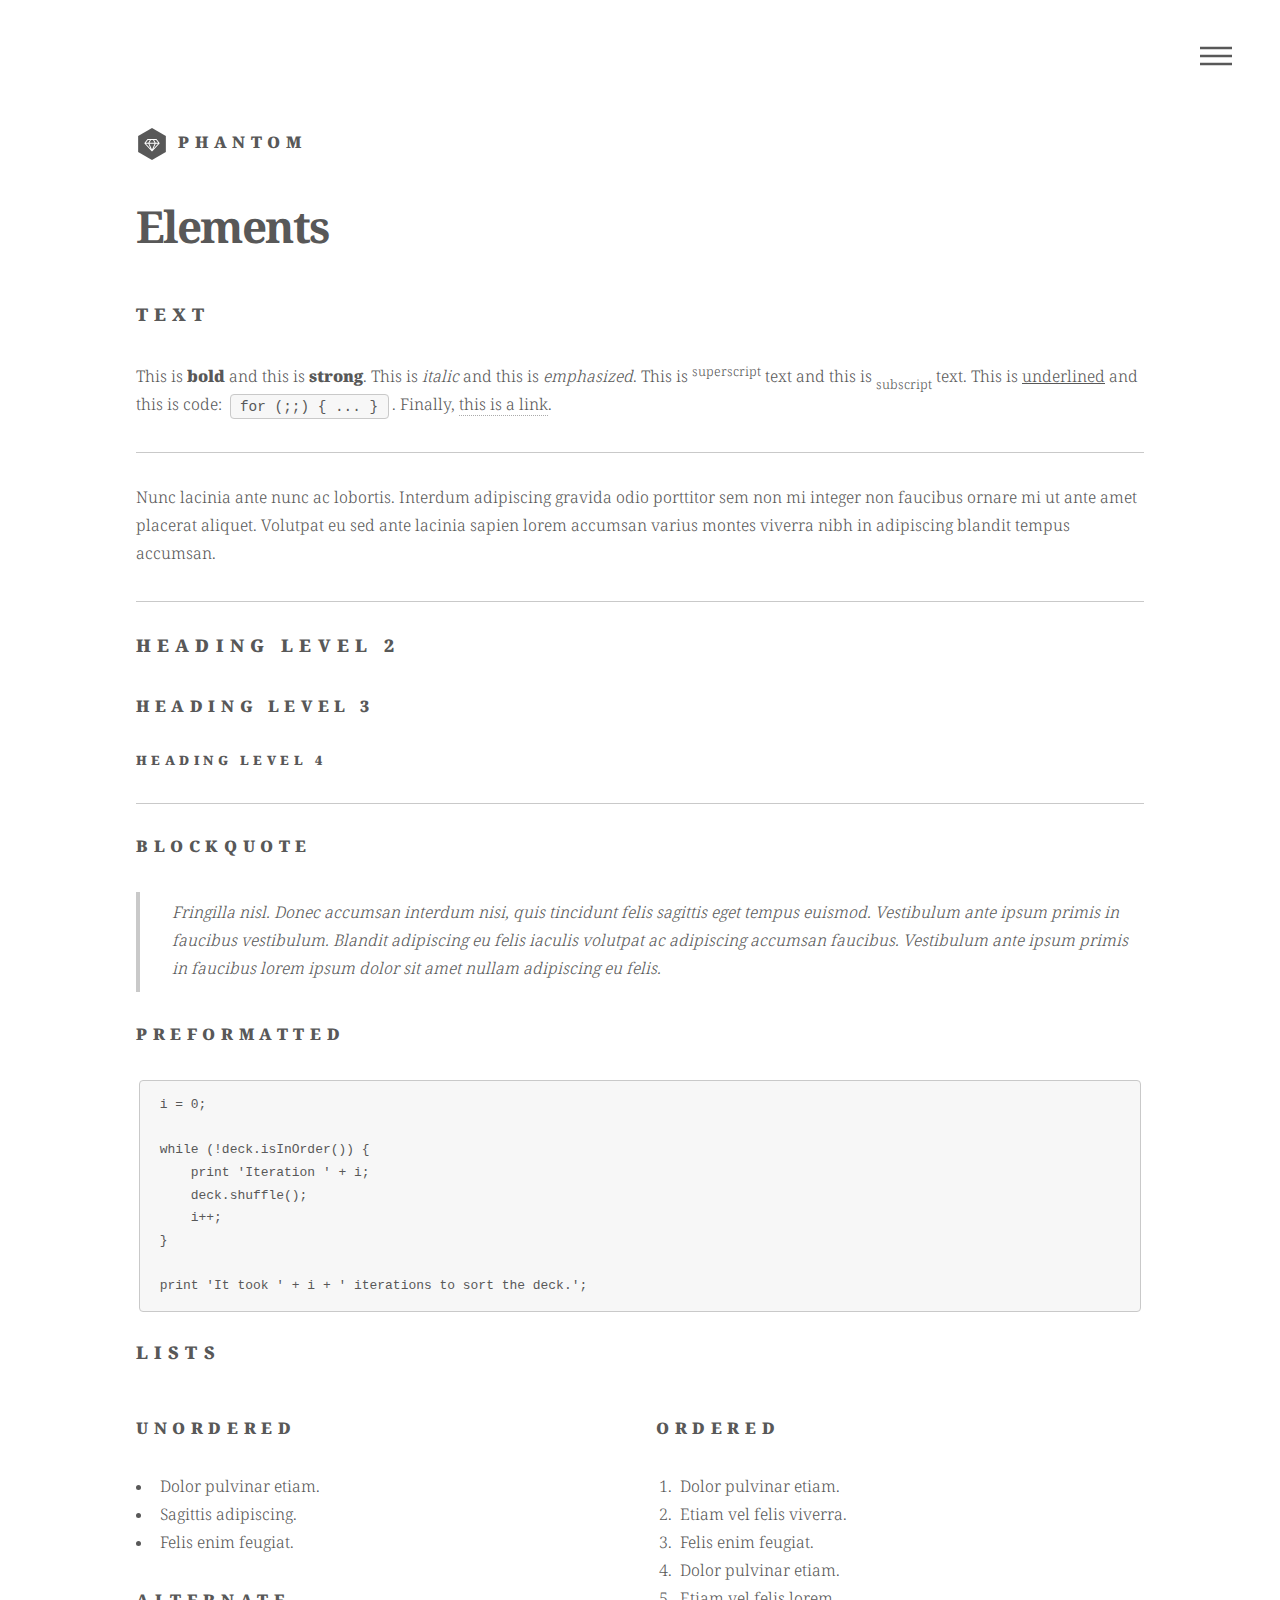
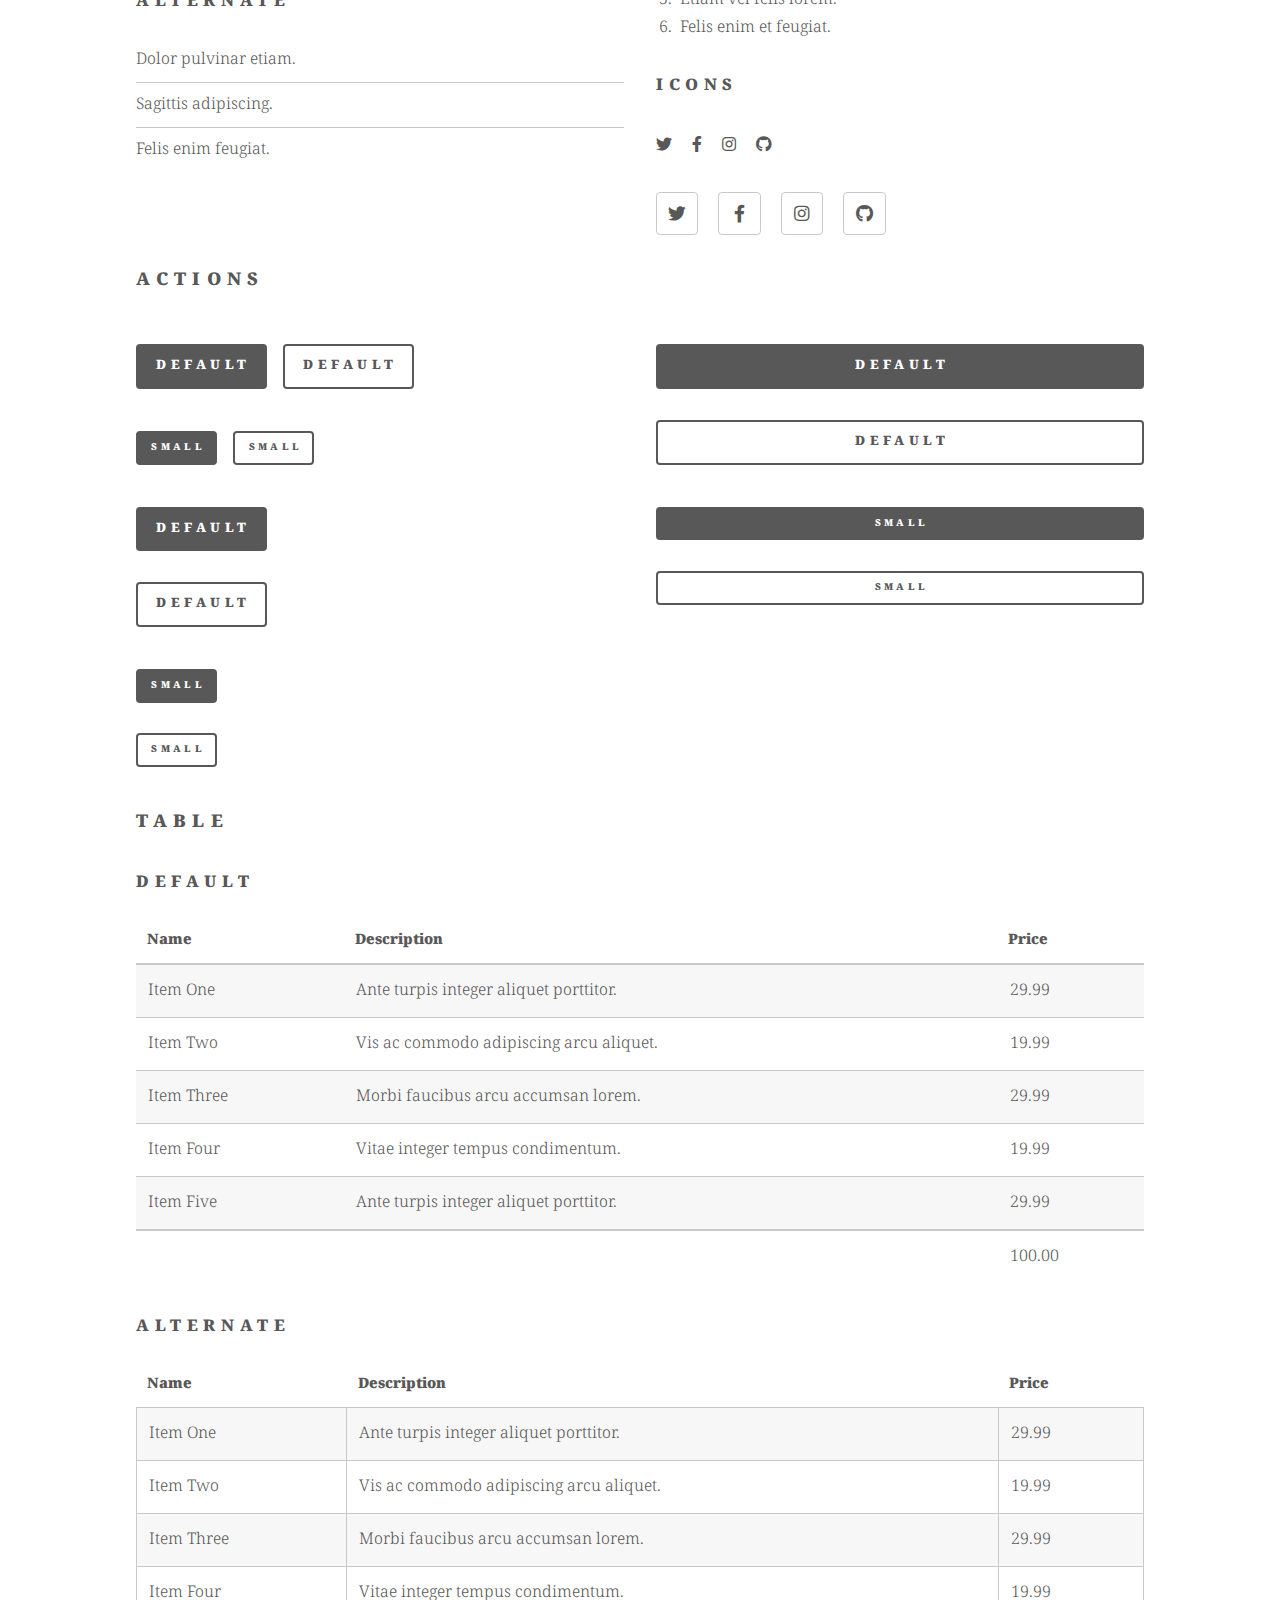
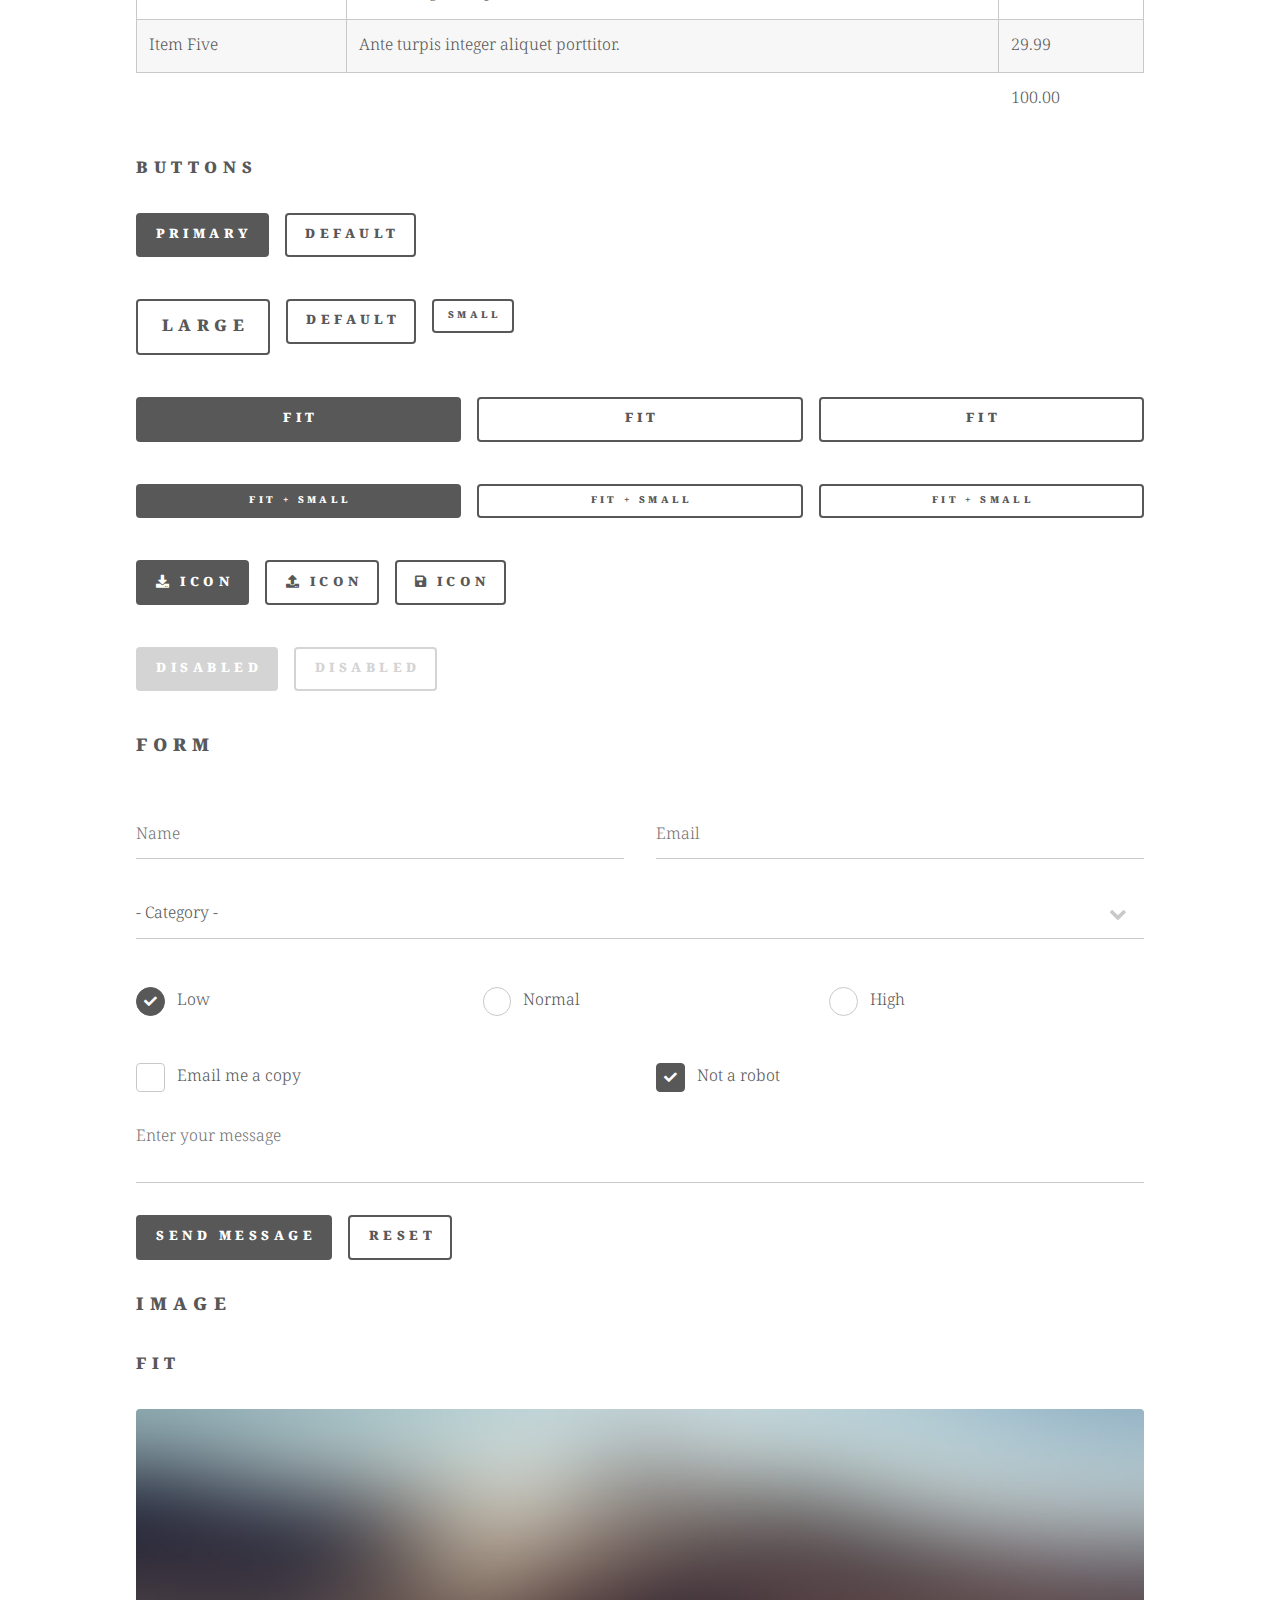
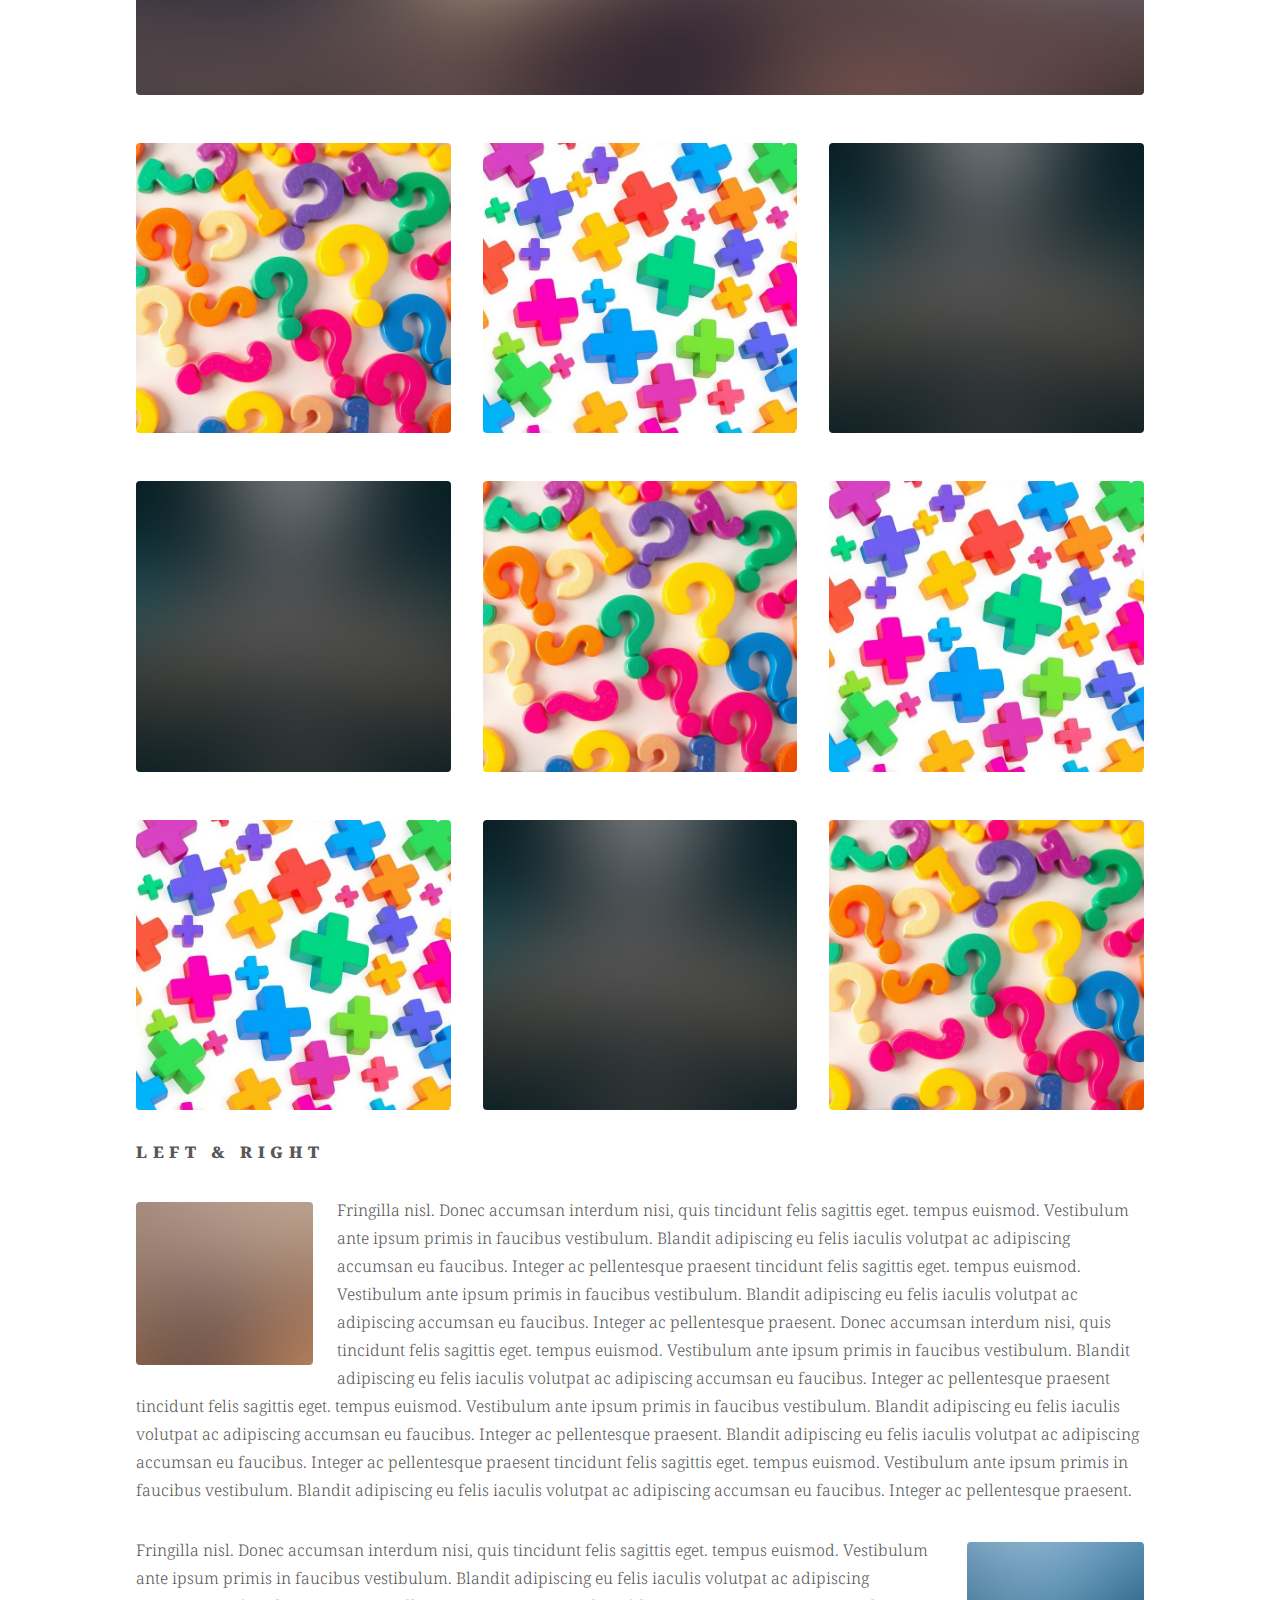
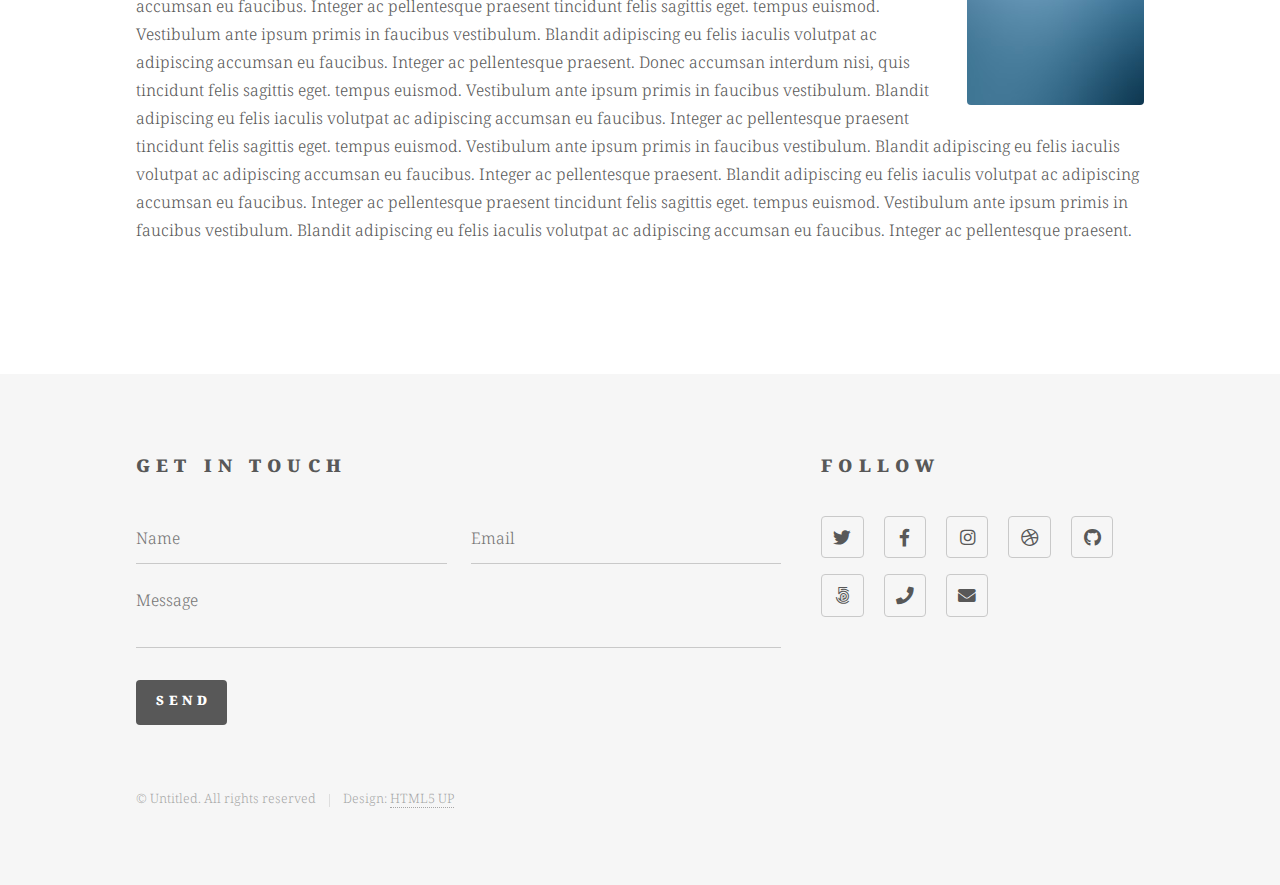
<file: elements.html>
<!DOCTYPE HTML>
<!--
	Phantom by HTML5 UP
	html5up.net | @ajlkn
	Free for personal and commercial use under the CCA 3.0 license (html5up.net/license)
-->
<html>
	<head>
		<title>Elements - Phantom by HTML5 UP</title>
		<meta charset="utf-8" />
		<meta name="viewport" content="width=device-width, initial-scale=1, user-scalable=no" />
		<link rel="stylesheet" href="assets/css/main.css" />
		<noscript><link rel="stylesheet" href="assets/css/noscript.css" /></noscript>
	</head>
	<body class="is-preload">
		<!-- Wrapper -->
			<div id="wrapper">

				<!-- Header -->
					<header id="header">
						<div class="inner">

							<!-- Logo -->
								<a href="index.html" class="logo">
									<span class="symbol"><img src="images/logo.svg" alt="" /></span><span class="title">Phantom</span>
								</a>

							<!-- Nav -->
								<nav>
									<ul>
										<li><a href="#menu">Menu</a></li>
									</ul>
								</nav>

						</div>
					</header>

				<!-- Menu -->
					<nav id="menu">
						<h2>Menu</h2>
						<ul>
							<li><a href="index.html">Home</a></li>
							<li><a href="generic.html">Ipsum veroeros</a></li>
							<li><a href="generic.html">Tempus etiam</a></li>
							<li><a href="generic.html">Consequat dolor</a></li>
							<li><a href="elements.html">Elements</a></li>
						</ul>
					</nav>

				<!-- Main -->
					<div id="main">
						<div class="inner">
							<h1>Elements</h1>

							<!-- Text -->
								<section>
									<h2>Text</h2>
									<p>This is <b>bold</b> and this is <strong>strong</strong>. This is <i>italic</i> and this is <em>emphasized</em>.
									This is <sup>superscript</sup> text and this is <sub>subscript</sub> text.
									This is <u>underlined</u> and this is code: <code>for (;;) { ... }</code>. Finally, <a href="#">this is a link</a>.</p>
									<hr />
									<p>Nunc lacinia ante nunc ac lobortis. Interdum adipiscing gravida odio porttitor sem non mi integer non faucibus ornare mi ut ante amet placerat aliquet. Volutpat eu sed ante lacinia sapien lorem accumsan varius montes viverra nibh in adipiscing blandit tempus accumsan.</p>
									<hr />
									<h2>Heading Level 2</h2>
									<h3>Heading Level 3</h3>
									<h4>Heading Level 4</h4>
									<hr />
									<h3>Blockquote</h3>
									<blockquote>Fringilla nisl. Donec accumsan interdum nisi, quis tincidunt felis sagittis eget tempus euismod. Vestibulum ante ipsum primis in faucibus vestibulum. Blandit adipiscing eu felis iaculis volutpat ac adipiscing accumsan faucibus. Vestibulum ante ipsum primis in faucibus lorem ipsum dolor sit amet nullam adipiscing eu felis.</blockquote>
									<h3>Preformatted</h3>
									<pre><code>i = 0;

while (!deck.isInOrder()) {
    print 'Iteration ' + i;
    deck.shuffle();
    i++;
}

print 'It took ' + i + ' iterations to sort the deck.';</code></pre>
								</section>

							<!-- Lists -->
								<section>
									<h2>Lists</h2>
									<div class="row">
										<div class="col-6 col-12-medium">
											<h3>Unordered</h3>
											<ul>
												<li>Dolor pulvinar etiam.</li>
												<li>Sagittis adipiscing.</li>
												<li>Felis enim feugiat.</li>
											</ul>
											<h3>Alternate</h3>
											<ul class="alt">
												<li>Dolor pulvinar etiam.</li>
												<li>Sagittis adipiscing.</li>
												<li>Felis enim feugiat.</li>
											</ul>
										</div>
										<div class="col-6 col-12-medium">
											<h3>Ordered</h3>
											<ol>
												<li>Dolor pulvinar etiam.</li>
												<li>Etiam vel felis viverra.</li>
												<li>Felis enim feugiat.</li>
												<li>Dolor pulvinar etiam.</li>
												<li>Etiam vel felis lorem.</li>
												<li>Felis enim et feugiat.</li>
											</ol>
											<h3>Icons</h3>
											<ul class="icons">
												<li><a href="#" class="icon brands style1 fa-twitter"><span class="label">Twitter</span></a></li>
												<li><a href="#" class="icon brands style1 fa-facebook-f"><span class="label">Facebook</span></a></li>
												<li><a href="#" class="icon brands style1 fa-instagram"><span class="label">Instagram</span></a></li>
												<li><a href="#" class="icon brands style1 fa-github"><span class="label">Github</span></a></li>
											</ul>
											<ul class="icons">
												<li><a href="#" class="icon brands style2 fa-twitter"><span class="label">Twitter</span></a></li>
												<li><a href="#" class="icon brands style2 fa-facebook-f"><span class="label">Facebook</span></a></li>
												<li><a href="#" class="icon brands style2 fa-instagram"><span class="label">Instagram</span></a></li>
												<li><a href="#" class="icon brands style2 fa-github"><span class="label">Github</span></a></li>
											</ul>
										</div>
									</div>
									<h2>Actions</h2>
									<div class="row">
										<div class="col-6 col-12-medium">
											<ul class="actions">
												<li><a href="#" class="button primary">Default</a></li>
												<li><a href="#" class="button">Default</a></li>
											</ul>
											<ul class="actions small">
												<li><a href="#" class="button primary small">Small</a></li>
												<li><a href="#" class="button small">Small</a></li>
											</ul>
											<ul class="actions stacked">
												<li><a href="#" class="button primary">Default</a></li>
												<li><a href="#" class="button">Default</a></li>
											</ul>
											<ul class="actions stacked">
												<li><a href="#" class="button primary small">Small</a></li>
												<li><a href="#" class="button small">Small</a></li>
											</ul>
										</div>
										<div class="col-6 col-12-medium">
											<ul class="actions stacked">
												<li><a href="#" class="button primary fit">Default</a></li>
												<li><a href="#" class="button fit">Default</a></li>
											</ul>
											<ul class="actions stacked">
												<li><a href="#" class="button primary small fit">Small</a></li>
												<li><a href="#" class="button small fit">Small</a></li>
											</ul>
										</div>
									</div>
								</section>

							<!-- Table -->
								<section>
									<h2>Table</h2>
									<h3>Default</h3>
									<div class="table-wrapper">
										<table>
											<thead>
												<tr>
													<th>Name</th>
													<th>Description</th>
													<th>Price</th>
												</tr>
											</thead>
											<tbody>
												<tr>
													<td>Item One</td>
													<td>Ante turpis integer aliquet porttitor.</td>
													<td>29.99</td>
												</tr>
												<tr>
													<td>Item Two</td>
													<td>Vis ac commodo adipiscing arcu aliquet.</td>
													<td>19.99</td>
												</tr>
												<tr>
													<td>Item Three</td>
													<td> Morbi faucibus arcu accumsan lorem.</td>
													<td>29.99</td>
												</tr>
												<tr>
													<td>Item Four</td>
													<td>Vitae integer tempus condimentum.</td>
													<td>19.99</td>
												</tr>
												<tr>
													<td>Item Five</td>
													<td>Ante turpis integer aliquet porttitor.</td>
													<td>29.99</td>
												</tr>
											</tbody>
											<tfoot>
												<tr>
													<td colspan="2"></td>
													<td>100.00</td>
												</tr>
											</tfoot>
										</table>
									</div>

									<h3>Alternate</h3>
									<div class="table-wrapper">
										<table class="alt">
											<thead>
												<tr>
													<th>Name</th>
													<th>Description</th>
													<th>Price</th>
												</tr>
											</thead>
											<tbody>
												<tr>
													<td>Item One</td>
													<td>Ante turpis integer aliquet porttitor.</td>
													<td>29.99</td>
												</tr>
												<tr>
													<td>Item Two</td>
													<td>Vis ac commodo adipiscing arcu aliquet.</td>
													<td>19.99</td>
												</tr>
												<tr>
													<td>Item Three</td>
													<td> Morbi faucibus arcu accumsan lorem.</td>
													<td>29.99</td>
												</tr>
												<tr>
													<td>Item Four</td>
													<td>Vitae integer tempus condimentum.</td>
													<td>19.99</td>
												</tr>
												<tr>
													<td>Item Five</td>
													<td>Ante turpis integer aliquet porttitor.</td>
													<td>29.99</td>
												</tr>
											</tbody>
											<tfoot>
												<tr>
													<td colspan="2"></td>
													<td>100.00</td>
												</tr>
											</tfoot>
										</table>
									</div>
								</section>

							<!-- Buttons -->
								<section>
									<h3>Buttons</h3>
									<ul class="actions">
										<li><a href="#" class="button primary">Primary</a></li>
										<li><a href="#" class="button">Default</a></li>
									</ul>
									<ul class="actions">
										<li><a href="#" class="button large">Large</a></li>
										<li><a href="#" class="button">Default</a></li>
										<li><a href="#" class="button small">Small</a></li>
									</ul>
									<ul class="actions fit">
										<li><a href="#" class="button primary fit">Fit</a></li>
										<li><a href="#" class="button fit">Fit</a></li>
										<li><a href="#" class="button fit">Fit</a></li>
									</ul>
									<ul class="actions fit small">
										<li><a href="#" class="button primary fit small">Fit + Small</a></li>
										<li><a href="#" class="button fit small">Fit + Small</a></li>
										<li><a href="#" class="button fit small">Fit + Small</a></li>
									</ul>
									<ul class="actions">
										<li><a href="#" class="button primary icon solid fa-download">Icon</a></li>
										<li><a href="#" class="button icon solid fa-upload">Icon</a></li>
										<li><a href="#" class="button icon solid fa-save">Icon</a></li>
									</ul>
									<ul class="actions">
										<li><span class="button primary disabled">Disabled</span></li>
										<li><span class="button disabled">Disabled</span></li>
									</ul>
								</section>

							<!-- Form -->
								<section>
									<h2>Form</h2>
									<form method="post" action="#">
										<div class="row gtr-uniform">
											<div class="col-6 col-12-xsmall">
												<input type="text" name="demo-name" id="demo-name" value="" placeholder="Name" />
											</div>
											<div class="col-6 col-12-xsmall">
												<input type="email" name="demo-email" id="demo-email" value="" placeholder="Email" />
											</div>
											<div class="col-12">
												<select name="demo-category" id="demo-category">
													<option value="">- Category -</option>
													<option value="1">Manufacturing</option>
													<option value="1">Shipping</option>
													<option value="1">Administration</option>
													<option value="1">Human Resources</option>
												</select>
											</div>
											<div class="col-4 col-12-small">
												<input type="radio" id="demo-priority-low" name="demo-priority" checked>
												<label for="demo-priority-low">Low</label>
											</div>
											<div class="col-4 col-12-small">
												<input type="radio" id="demo-priority-normal" name="demo-priority">
												<label for="demo-priority-normal">Normal</label>
											</div>
											<div class="col-4 col-12-small">
												<input type="radio" id="demo-priority-high" name="demo-priority">
												<label for="demo-priority-high">High</label>
											</div>
											<div class="col-6 col-12-small">
												<input type="checkbox" id="demo-copy" name="demo-copy">
												<label for="demo-copy">Email me a copy</label>
											</div>
											<div class="col-6 col-12-small">
												<input type="checkbox" id="demo-human" name="demo-human" checked>
												<label for="demo-human">Not a robot</label>
											</div>
											<div class="col-12">
												<textarea name="demo-message" id="demo-message" placeholder="Enter your message" rows="6"></textarea>
											</div>
											<div class="col-12">
												<ul class="actions">
													<li><input type="submit" value="Send Message" class="primary" /></li>
													<li><input type="reset" value="Reset" /></li>
												</ul>
											</div>
										</div>
									</form>
								</section>

							<!-- Image -->
								<section>
									<h2>Image</h2>
									<h3>Fit</h3>
									<div class="box alt">
										<div class="row gtr-uniform">
											<div class="col-12"><span class="image fit"><img src="images/pic13.jpg" alt="" /></span></div>
											<div class="col-4"><span class="image fit"><img src="images/pic01.jpg" alt="" /></span></div>
											<div class="col-4"><span class="image fit"><img src="images/pic02.jpg" alt="" /></span></div>
											<div class="col-4"><span class="image fit"><img src="images/pic03.jpg" alt="" /></span></div>
											<div class="col-4"><span class="image fit"><img src="images/pic03.jpg" alt="" /></span></div>
											<div class="col-4"><span class="image fit"><img src="images/pic01.jpg" alt="" /></span></div>
											<div class="col-4"><span class="image fit"><img src="images/pic02.jpg" alt="" /></span></div>
											<div class="col-4"><span class="image fit"><img src="images/pic02.jpg" alt="" /></span></div>
											<div class="col-4"><span class="image fit"><img src="images/pic03.jpg" alt="" /></span></div>
											<div class="col-4"><span class="image fit"><img src="images/pic01.jpg" alt="" /></span></div>
										</div>
									</div>
									<h3>Left &amp; Right</h3>
									<p><span class="image left"><img src="images/pic14.jpg" alt="" /></span>Fringilla nisl. Donec accumsan interdum nisi, quis tincidunt felis sagittis eget. tempus euismod. Vestibulum ante ipsum primis in faucibus vestibulum. Blandit adipiscing eu felis iaculis volutpat ac adipiscing accumsan eu faucibus. Integer ac pellentesque praesent tincidunt felis sagittis eget. tempus euismod. Vestibulum ante ipsum primis in faucibus vestibulum. Blandit adipiscing eu felis iaculis volutpat ac adipiscing accumsan eu faucibus. Integer ac pellentesque praesent. Donec accumsan interdum nisi, quis tincidunt felis sagittis eget. tempus euismod. Vestibulum ante ipsum primis in faucibus vestibulum. Blandit adipiscing eu felis iaculis volutpat ac adipiscing accumsan eu faucibus. Integer ac pellentesque praesent tincidunt felis sagittis eget. tempus euismod. Vestibulum ante ipsum primis in faucibus vestibulum. Blandit adipiscing eu felis iaculis volutpat ac adipiscing accumsan eu faucibus. Integer ac pellentesque praesent. Blandit adipiscing eu felis iaculis volutpat ac adipiscing accumsan eu faucibus. Integer ac pellentesque praesent tincidunt felis sagittis eget. tempus euismod. Vestibulum ante ipsum primis in faucibus vestibulum. Blandit adipiscing eu felis iaculis volutpat ac adipiscing accumsan eu faucibus. Integer ac pellentesque praesent.</p>
									<p><span class="image right"><img src="images/pic15.jpg" alt="" /></span>Fringilla nisl. Donec accumsan interdum nisi, quis tincidunt felis sagittis eget. tempus euismod. Vestibulum ante ipsum primis in faucibus vestibulum. Blandit adipiscing eu felis iaculis volutpat ac adipiscing accumsan eu faucibus. Integer ac pellentesque praesent tincidunt felis sagittis eget. tempus euismod. Vestibulum ante ipsum primis in faucibus vestibulum. Blandit adipiscing eu felis iaculis volutpat ac adipiscing accumsan eu faucibus. Integer ac pellentesque praesent. Donec accumsan interdum nisi, quis tincidunt felis sagittis eget. tempus euismod. Vestibulum ante ipsum primis in faucibus vestibulum. Blandit adipiscing eu felis iaculis volutpat ac adipiscing accumsan eu faucibus. Integer ac pellentesque praesent tincidunt felis sagittis eget. tempus euismod. Vestibulum ante ipsum primis in faucibus vestibulum. Blandit adipiscing eu felis iaculis volutpat ac adipiscing accumsan eu faucibus. Integer ac pellentesque praesent. Blandit adipiscing eu felis iaculis volutpat ac adipiscing accumsan eu faucibus. Integer ac pellentesque praesent tincidunt felis sagittis eget. tempus euismod. Vestibulum ante ipsum primis in faucibus vestibulum. Blandit adipiscing eu felis iaculis volutpat ac adipiscing accumsan eu faucibus. Integer ac pellentesque praesent.</p>
								</section>

						</div>
					</div>

				<!-- Footer -->
					<footer id="footer">
						<div class="inner">
							<section>
								<h2>Get in touch</h2>
								<form method="post" action="#">
									<div class="fields">
										<div class="field half">
											<input type="text" name="name" id="name" placeholder="Name" />
										</div>
										<div class="field half">
											<input type="email" name="email" id="email" placeholder="Email" />
										</div>
										<div class="field">
											<textarea name="message" id="message" placeholder="Message"></textarea>
										</div>
									</div>
									<ul class="actions">
										<li><input type="submit" value="Send" class="primary" /></li>
									</ul>
								</form>
							</section>
							<section>
								<h2>Follow</h2>
								<ul class="icons">
									<li><a href="#" class="icon brands style2 fa-twitter"><span class="label">Twitter</span></a></li>
									<li><a href="#" class="icon brands style2 fa-facebook-f"><span class="label">Facebook</span></a></li>
									<li><a href="#" class="icon brands style2 fa-instagram"><span class="label">Instagram</span></a></li>
									<li><a href="#" class="icon brands style2 fa-dribbble"><span class="label">Dribbble</span></a></li>
									<li><a href="#" class="icon brands style2 fa-github"><span class="label">GitHub</span></a></li>
									<li><a href="#" class="icon brands style2 fa-500px"><span class="label">500px</span></a></li>
									<li><a href="#" class="icon solid style2 fa-phone"><span class="label">Phone</span></a></li>
									<li><a href="#" class="icon solid style2 fa-envelope"><span class="label">Email</span></a></li>
								</ul>
							</section>
							<ul class="copyright">
								<li>&copy; Untitled. All rights reserved</li><li>Design: <a href="http://html5up.net">HTML5 UP</a></li>
							</ul>
						</div>
					</footer>

			</div>

		<!-- Scripts -->
			<script src="assets/js/jquery.min.js"></script>
			<script src="assets/js/browser.min.js"></script>
			<script src="assets/js/breakpoints.min.js"></script>
			<script src="assets/js/util.js"></script>
			<script src="assets/js/main.js"></script>

	</body>
</html>
</file>
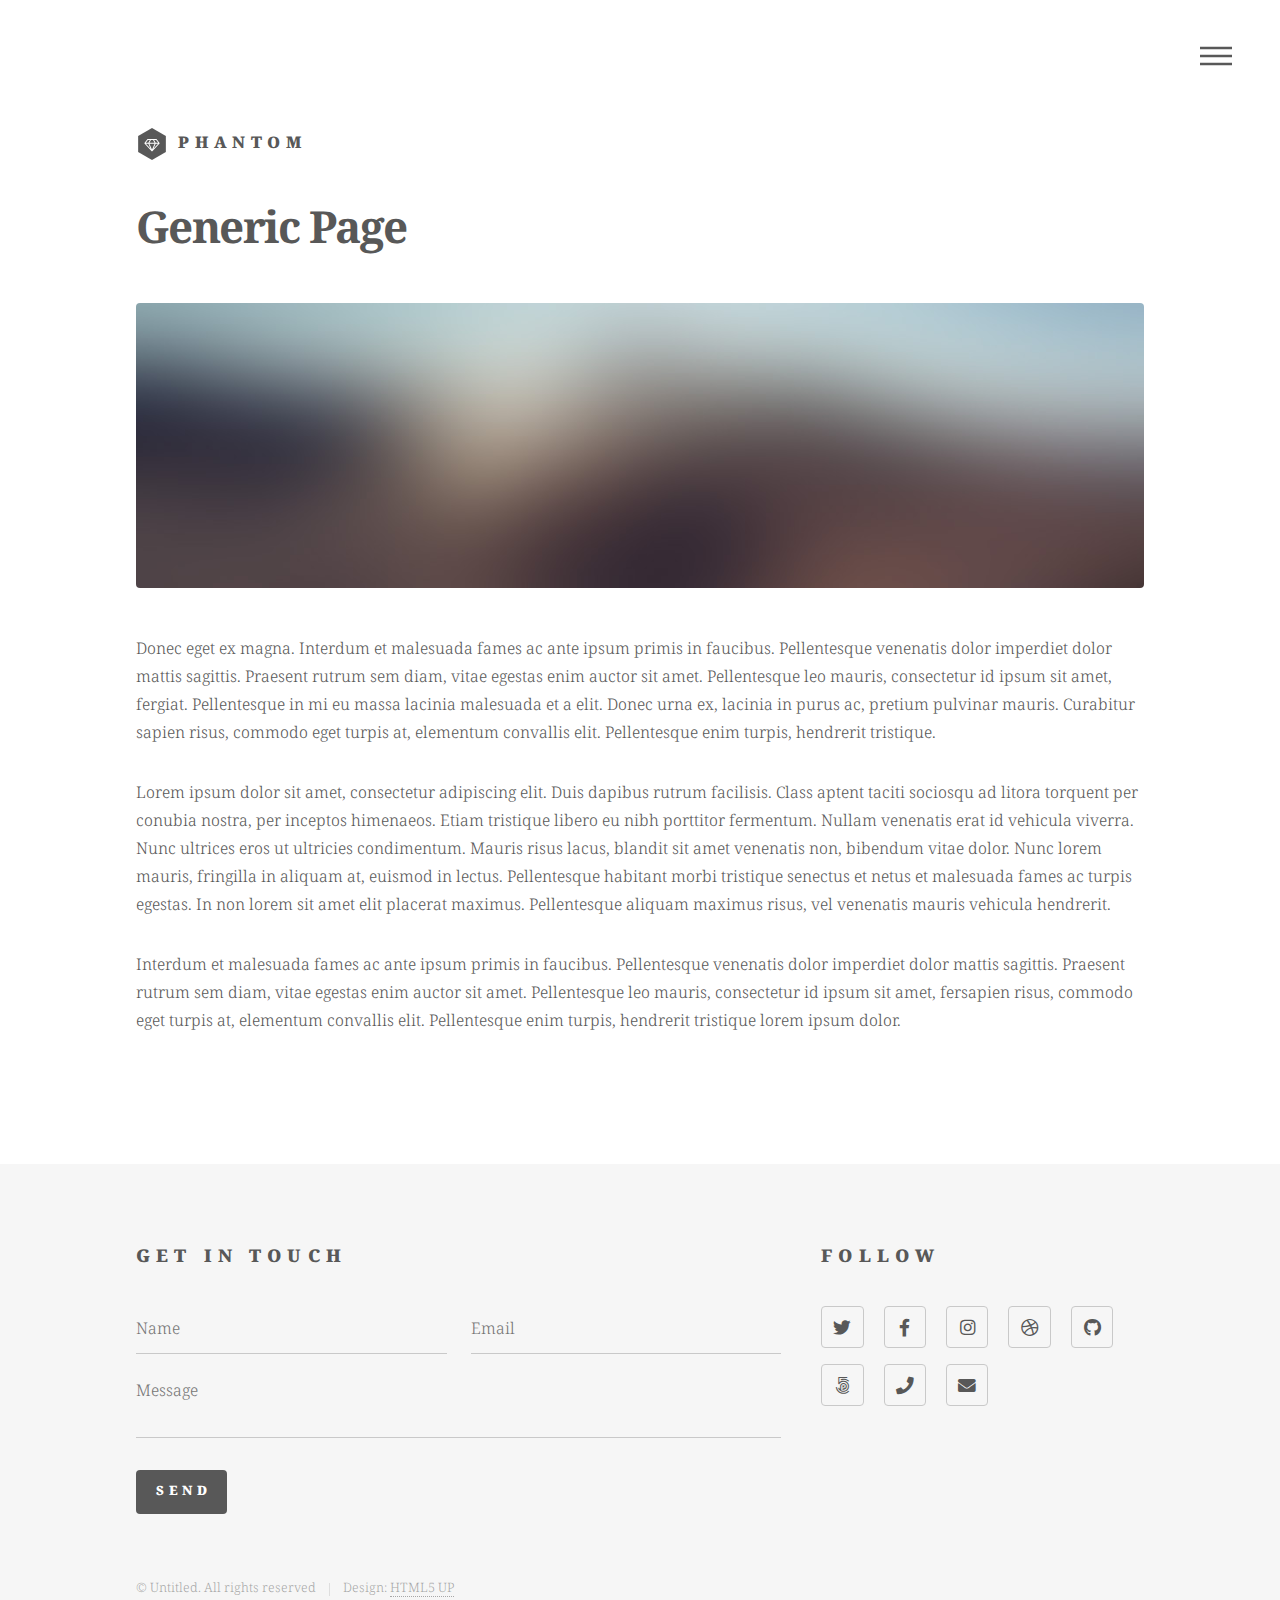
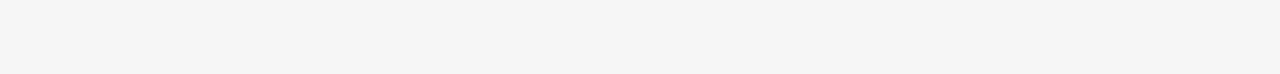
<file: generic.html>
<!DOCTYPE HTML>
<!--
	Phantom by HTML5 UP
	html5up.net | @ajlkn
	Free for personal and commercial use under the CCA 3.0 license (html5up.net/license)
-->
<html>
	<head>
		<title>Generic - Phantom by HTML5 UP</title>
		<meta charset="utf-8" />
		<meta name="viewport" content="width=device-width, initial-scale=1, user-scalable=no" />
		<link rel="stylesheet" href="assets/css/main.css" />
		<noscript><link rel="stylesheet" href="assets/css/noscript.css" /></noscript>
	</head>
	<body class="is-preload">
		<!-- Wrapper -->
			<div id="wrapper">

				<!-- Header -->
					<header id="header">
						<div class="inner">

							<!-- Logo -->
								<a href="index.html" class="logo">
									<span class="symbol"><img src="images/logo.svg" alt="" /></span><span class="title">Phantom</span>
								</a>

							<!-- Nav -->
								<nav>
									<ul>
										<li><a href="#menu">Menu</a></li>
									</ul>
								</nav>

						</div>
					</header>

				<!-- Menu -->
					<nav id="menu">
						<h2>Menu</h2>
						<ul>
							<li><a href="index.html">Home</a></li>
							<li><a href="generic.html">Ipsum veroeros</a></li>
							<li><a href="generic.html">Tempus etiam</a></li>
							<li><a href="generic.html">Consequat dolor</a></li>
							<li><a href="elements.html">Elements</a></li>
						</ul>
					</nav>

				<!-- Main -->
					<div id="main">
						<div class="inner">
							<h1>Generic Page</h1>
							<span class="image main"><img src="images/pic13.jpg" alt="" /></span>
							<p>Donec eget ex magna. Interdum et malesuada fames ac ante ipsum primis in faucibus. Pellentesque venenatis dolor imperdiet dolor mattis sagittis. Praesent rutrum sem diam, vitae egestas enim auctor sit amet. Pellentesque leo mauris, consectetur id ipsum sit amet, fergiat. Pellentesque in mi eu massa lacinia malesuada et a elit. Donec urna ex, lacinia in purus ac, pretium pulvinar mauris. Curabitur sapien risus, commodo eget turpis at, elementum convallis elit. Pellentesque enim turpis, hendrerit tristique.</p>
							<p>Lorem ipsum dolor sit amet, consectetur adipiscing elit. Duis dapibus rutrum facilisis. Class aptent taciti sociosqu ad litora torquent per conubia nostra, per inceptos himenaeos. Etiam tristique libero eu nibh porttitor fermentum. Nullam venenatis erat id vehicula viverra. Nunc ultrices eros ut ultricies condimentum. Mauris risus lacus, blandit sit amet venenatis non, bibendum vitae dolor. Nunc lorem mauris, fringilla in aliquam at, euismod in lectus. Pellentesque habitant morbi tristique senectus et netus et malesuada fames ac turpis egestas. In non lorem sit amet elit placerat maximus. Pellentesque aliquam maximus risus, vel venenatis mauris vehicula hendrerit.</p>
							<p>Interdum et malesuada fames ac ante ipsum primis in faucibus. Pellentesque venenatis dolor imperdiet dolor mattis sagittis. Praesent rutrum sem diam, vitae egestas enim auctor sit amet. Pellentesque leo mauris, consectetur id ipsum sit amet, fersapien risus, commodo eget turpis at, elementum convallis elit. Pellentesque enim turpis, hendrerit tristique lorem ipsum dolor.</p>
						</div>
					</div>

				<!-- Footer -->
					<footer id="footer">
						<div class="inner">
							<section>
								<h2>Get in touch</h2>
								<form method="post" action="#">
									<div class="fields">
										<div class="field half">
											<input type="text" name="name" id="name" placeholder="Name" />
										</div>
										<div class="field half">
											<input type="email" name="email" id="email" placeholder="Email" />
										</div>
										<div class="field">
											<textarea name="message" id="message" placeholder="Message"></textarea>
										</div>
									</div>
									<ul class="actions">
										<li><input type="submit" value="Send" class="primary" /></li>
									</ul>
								</form>
							</section>
							<section>
								<h2>Follow</h2>
								<ul class="icons">
									<li><a href="#" class="icon brands style2 fa-twitter"><span class="label">Twitter</span></a></li>
									<li><a href="#" class="icon brands style2 fa-facebook-f"><span class="label">Facebook</span></a></li>
									<li><a href="#" class="icon brands style2 fa-instagram"><span class="label">Instagram</span></a></li>
									<li><a href="#" class="icon brands style2 fa-dribbble"><span class="label">Dribbble</span></a></li>
									<li><a href="#" class="icon brands style2 fa-github"><span class="label">GitHub</span></a></li>
									<li><a href="#" class="icon brands style2 fa-500px"><span class="label">500px</span></a></li>
									<li><a href="#" class="icon solid style2 fa-phone"><span class="label">Phone</span></a></li>
									<li><a href="#" class="icon solid style2 fa-envelope"><span class="label">Email</span></a></li>
								</ul>
							</section>
							<ul class="copyright">
								<li>&copy; Untitled. All rights reserved</li><li>Design: <a href="http://html5up.net">HTML5 UP</a></li>
							</ul>
						</div>
					</footer>

			</div>

		<!-- Scripts -->
			<script src="assets/js/jquery.min.js"></script>
			<script src="assets/js/browser.min.js"></script>
			<script src="assets/js/breakpoints.min.js"></script>
			<script src="assets/js/util.js"></script>
			<script src="assets/js/main.js"></script>

	</body>
</html>
</file>
<file: assets/css/noscript.css>
/*
	Phantom by HTML5 UP
	html5up.net | @ajlkn
	Free for personal and commercial use under the CCA 3.0 license (html5up.net/license)
*/

/* Tiles */

	body.is-preload .tiles article {
		-moz-transform: none;
		-webkit-transform: none;
		-ms-transform: none;
		transform: none;
		opacity: 1;
	}
</file>
<file: assets/css/main.css>
@import url(fontawesome-all.min.css);
@import url('https://fonts.googleapis.com/css2?family=Noto+Serif+Hebrew:wght@100..900&display=swap');

/*
	Phantom by HTML5 UP
	html5up.net | @ajlkn
	Free for personal and commercial use under the CCA 3.0 license (html5up.net/license)
*/

html, body, div, span, applet, object,
iframe, h1, h2, h3, h4, h5, h6, p, blockquote,
pre, a, abbr, acronym, address, big, cite,
code, del, dfn, em, img, ins, kbd, q, s, samp,
small, strike, strong, sub, sup, tt, var, b,
u, i, center, dl, dt, dd, ol, ul, li, fieldset,
form, label, legend, table, caption, tbody,
tfoot, thead, tr, th, td, article, aside,
canvas, details, embed, figure, figcaption,
footer, header, hgroup, menu, nav, output, ruby,
section, summary, time, mark, audio, video {
	margin: 0;
	padding: 0;
	border: 0;
	font-size: 100%;
	font: inherit;
	vertical-align: baseline;}

article, aside, details, figcaption, figure,
footer, header, hgroup, menu, nav, section {
	display: block;}

body {
	line-height: 1;
}

ol, ul {
	list-style: none;
}

blockquote, q {
	quotes: none;
}

	blockquote:before, blockquote:after, q:before, q:after {
		content: '';
		content: none;
	}

table {
	border-collapse: collapse;
	border-spacing: 0;
}

body {
	-webkit-text-size-adjust: none;
}

mark {
	background-color: transparent;
	color: inherit;
}

input::-moz-focus-inner {
	border: 0;
	padding: 0;
}

input, select, textarea {
	-moz-appearance: none;
	-webkit-appearance: none;
	-ms-appearance: none;
	appearance: none;
}

/* Basic */

	@-ms-viewport {
		width: device-width;
	}

	body {
		-ms-overflow-style: scrollbar;
	}

	@media screen and (max-width: 480px) {

		html, body {
			min-width: 320px;
		}

	}

	html {
		box-sizing: border-box;
	}

	*, *:before, *:after {
		box-sizing: inherit;
	}

	body {
		background: #ffffff;
	}

		body.is-preload *, body.is-preload *:before, body.is-preload *:after {
			-moz-animation: none !important;
			-webkit-animation: none !important;
			-ms-animation: none !important;
			animation: none !important;
			-moz-transition: none !important;
			-webkit-transition: none !important;
			-ms-transition: none !important;
			transition: none !important;
		}

/* Type */

	body, input, select, textarea {
		color: #585858;
		font-family: "Noto Serif Hebrew", Helvetica, sans-serif;
		font-size: 16pt;
		font-weight: 300;
		line-height: 1.75;
	}

		@media screen and (max-width: 1680px) {

			body, input, select, textarea {
				font-size: 14pt;
			}

		}

		@media screen and (max-width: 1280px) {

			body, input, select, textarea {
				font-size: 12pt;
			}

		}

	a {
		-moz-transition: border-bottom-color 0.2s ease, color 0.2s ease;
		-webkit-transition: border-bottom-color 0.2s ease, color 0.2s ease;
		-ms-transition: border-bottom-color 0.2s ease, color 0.2s ease;
		transition: border-bottom-color 0.2s ease, color 0.2s ease;
		text-decoration: none;
		color: #585858;
		border-bottom: dotted 1px rgba(88, 88, 88, 0.5);
	}

		a:hover {
			border-bottom-color: transparent;
			color: #f2849e !important;
		}

	strong, b {
		font-weight: 900;
	}

	em, i {
		font-style: italic;
	}

	p {
		margin: 0 0 2em 0;
	}

	h1 {
		font-size: 2.75em;
		font-weight: 700;
		line-height: 1.3;
		margin: 0 0 1em 0;
		letter-spacing: -0.035em;
	}

		h1 a {
			color: inherit;
		}

		@media screen and (max-width: 736px) {

			h1 {
				font-size: 2em;
				margin: 0 0 1em 0;
			}

		}

		@media screen and (max-width: 360px) {

			h1 {
				font-size: 1.75em;
			}

		}

	h2, h3, h4, h5, h6 {
		font-weight: 900;
		line-height: 1.5;
		margin: 0 0 2em 0;
		text-transform: uppercase;
		letter-spacing: 0.35em;
	}

		h2 a, h3 a, h4 a, h5 a, h6 a {
			color: inherit;
		}

	h2 {
		font-size: 1.1em;
	}

	h3 {
		font-size: 1em;
	}

	h4 {
		font-size: 0.8em;
	}

	h5 {
		font-size: 0.8em;
	}

	h6 {
		font-size: 0.8em;
	}

	@media screen and (max-width: 980px) {

		h1 br, h2 br, h3 br, h4 br, h5 br, h6 br {
			display: none;
		}

	}

	@media screen and (max-width: 736px) {

		h2 {
			font-size: 1em;
		}

		h3 {
			font-size: 0.8em;
		}

	}

	sub {
		font-size: 0.8em;
		position: relative;
		top: 0.5em;
	}

	sup {
		font-size: 0.8em;
		position: relative;
		top: -0.5em;
	}

	blockquote {
		border-left: solid 4px #c9c9c9;
		font-style: italic;
		margin: 0 0 2em 0;
		padding: 0.5em 0 0.5em 2em;
	}

	code {
		background: rgba(144, 144, 144, 0.075);
		border-radius: 4px;
		border: solid 1px #c9c9c9;
		font-family: "Courier New", monospace;
		font-size: 0.9em;
		margin: 0 0.25em;
		padding: 0.25em 0.65em;
	}

	pre {
		-webkit-overflow-scrolling: touch;
		font-family: "Courier New", monospace;
		font-size: 0.9em;
		margin: 0 0 2em 0;
	}

		pre code {
			display: block;
			line-height: 1.75;
			padding: 1em 1.5em;
			overflow-x: auto;
		}

	hr {
		border: 0;
		border-bottom: solid 1px #c9c9c9;
		margin: 2em 0;
	}

		hr.major {
			margin: 3em 0;
		}

	.align-left {
		text-align: left;
	}

	.align-center {
		text-align: center;
	}

	.align-right {
		text-align: right;
	}

/* Row */

	.row {
		display: flex;
		flex-wrap: wrap;
		box-sizing: border-box;
		align-items: stretch;
	}

		.row > * {
			box-sizing: border-box;
		}

		.row.gtr-uniform > * > :last-child {
			margin-bottom: 0;
		}

		.row.aln-left {
			justify-content: flex-start;
		}

		.row.aln-center {
			justify-content: center;
		}

		.row.aln-right {
			justify-content: flex-end;
		}

		.row.aln-top {
			align-items: flex-start;
		}

		.row.aln-middle {
			align-items: center;
		}

		.row.aln-bottom {
			align-items: flex-end;
		}

		.row > .imp {
			order: -1;
		}

		.row > .col-1 {
			width: 8.33333%;
		}

		.row > .off-1 {
			margin-left: 8.33333%;
		}

		.row > .col-2 {
			width: 16.66667%;
		}

		.row > .off-2 {
			margin-left: 16.66667%;
		}

		.row > .col-3 {
			width: 25%;
		}

		.row > .off-3 {
			margin-left: 25%;
		}

		.row > .col-4 {
			width: 33.33333%;
			margin-top: 1em;
		}

		.row > .off-4 {
			margin-left: 33.33333%;
		}

		.row > .col-5 {
			width: 41.66667%;
		}

		.row > .off-5 {
			margin-left: 41.66667%;
		}

		.row > .col-6 {
			width: 50%;
			margin-top: 1em;
		}

		.row > .off-6 {
			margin-left: 50%;
		}

		.row > .col-7 {
			width: 58.33333%;
		}

		.row > .off-7 {
			margin-left: 58.33333%;
		}

		.row > .col-8 {
			width: 66.66667%;
			margin-top: 1em;
		}

		.row > .off-8 {
			margin-left: 66.66667%;
		}

		.row > .col-9 {
			width: 75%;
		}

		.row > .off-9 {
			margin-left: 75%;
		}

		.row > .col-10 {
			width: 83.33333%;
			margin-top: 1em;
		}

		.row > .off-10 {
			margin-left: 83.33333%;
		}

		.row > .col-11 {
			width: 91.66667%;
			margin-top: 1em;
		}

		.row > .off-11 {
			margin-left: 91.66667%;
		}

		.row > .col-12 {
			width: 100%;
		}

		.row > .off-12 {
			margin-left: 100%;
		}

		.row.gtr-0 {
			margin-top: 0;
			margin-left: 0em;
		}

			.row.gtr-0 > * {
				padding: 0 0 0 0em;
			}

			.row.gtr-0.gtr-uniform {
				margin-top: 0em;
			}

				.row.gtr-0.gtr-uniform > * {
					padding-top: 0em;
				}

		.row.gtr-25 {
			margin-top: 0;
			margin-left: -0.5em;
		}

			.row.gtr-25 > * {
				padding: 0 0 0 0.5em;
			}

			.row.gtr-25.gtr-uniform {
				margin-top: -0.5em;
			}

				.row.gtr-25.gtr-uniform > * {
					padding-top: 0.5em;
				}

		.row.gtr-50 {
			margin-top: 0;
			margin-left: -1em;
		}

			.row.gtr-50 > * {
				padding: 0 0 0 1em;
			}

			.row.gtr-50.gtr-uniform {
				margin-top: -1em;
			}

				.row.gtr-50.gtr-uniform > * {
					padding-top: 1em;
				}

		.row {
			margin-top: 0;
			margin-left: -2em;
		}

			.row > * {
				padding: 0 0 0 2em;
			}

			.row.gtr-uniform {
				margin-top: -2em;
			}

				.row.gtr-uniform > * {
					padding-top: 2em;
				}

		.row.gtr-150 {
			margin-top: 0;
			margin-left: -3em;
		}

			.row.gtr-150 > * {
				padding: 0 0 0 3em;
			}

			.row.gtr-150.gtr-uniform {
				margin-top: -3em;
			}

				.row.gtr-150.gtr-uniform > * {
					padding-top: 3em;
				}

		.row.gtr-200 {
			margin-top: 0;
			margin-left: -4em;
		}

			.row.gtr-200 > * {
				padding: 0 0 0 4em;
			}

			.row.gtr-200.gtr-uniform {
				margin-top: -4em;
			}

				.row.gtr-200.gtr-uniform > * {
					padding-top: 4em;
				}

		@media screen and (max-width: 1680px) {

			.row {
				display: flex;
				flex-wrap: wrap;
				box-sizing: border-box;
				align-items: stretch;
			}

				.row > * {
					box-sizing: border-box;
				}

				.row.gtr-uniform > * > :last-child {
					margin-bottom: 0;
				}

				.row.aln-left {
					justify-content: flex-start;
				}

				.row.aln-center {
					justify-content: center;
				}

				.row.aln-right {
					justify-content: flex-end;
				}

				.row.aln-top {
					align-items: flex-start;
				}

				.row.aln-middle {
					align-items: center;
				}

				.row.aln-bottom {
					align-items: flex-end;
				}

				.row > .imp-xlarge {
					order: -1;
				}

				.row > .col-1-xlarge {
					width: 8.33333%;
				}

				.row > .off-1-xlarge {
					margin-left: 8.33333%;
				}

				.row > .col-2-xlarge {
					width: 16.66667%;
				}

				.row > .off-2-xlarge {
					margin-left: 16.66667%;
				}

				.row > .col-3-xlarge {
					width: 25%;
				}

				.row > .off-3-xlarge {
					margin-left: 25%;
				}

				.row > .col-4-xlarge {
					width: 33.33333%;
				}

				.row > .off-4-xlarge {
					margin-left: 33.33333%;
				}

				.row > .col-5-xlarge {
					width: 41.66667%;
				}

				.row > .off-5-xlarge {
					margin-left: 41.66667%;
				}

				.row > .col-6-xlarge {
					width: 50%;
				}

				.row > .off-6-xlarge {
					margin-left: 50%;
				}

				.row > .col-7-xlarge {
					width: 58.33333%;
				}

				.row > .off-7-xlarge {
					margin-left: 58.33333%;
				}

				.row > .col-8-xlarge {
					width: 66.66667%;
				}

				.row > .off-8-xlarge {
					margin-left: 66.66667%;
				}

				.row > .col-9-xlarge {
					width: 75%;
				}

				.row > .off-9-xlarge {
					margin-left: 75%;
				}

				.row > .col-10-xlarge {
					width: 83.33333%;
				}

				.row > .off-10-xlarge {
					margin-left: 83.33333%;
				}

				.row > .col-11-xlarge {
					width: 91.66667%;
				}

				.row > .off-11-xlarge {
					margin-left: 91.66667%;
				}

				.row > .col-12-xlarge {
					width: 100%;
				}

				.row > .off-12-xlarge {
					margin-left: 100%;
				}

				.row.gtr-0 {
					margin-top: 0;
					margin-left: 0em;
				}

					.row.gtr-0 > * {
						padding: 0 0 0 0em;
					}

					.row.gtr-0.gtr-uniform {
						margin-top: 0em;
					}

						.row.gtr-0.gtr-uniform > * {
							padding-top: 0em;
						}

				.row.gtr-25 {
					margin-top: 0;
					margin-left: -0.5em;
				}

					.row.gtr-25 > * {
						padding: 0 0 0 0.5em;
					}

					.row.gtr-25.gtr-uniform {
						margin-top: -0.5em;
					}

						.row.gtr-25.gtr-uniform > * {
							padding-top: 0.5em;
						}

				.row.gtr-50 {
					margin-top: 0;
					margin-left: -1em;
				}

					.row.gtr-50 > * {
						padding: 0 0 0 1em;
					}

					.row.gtr-50.gtr-uniform {
						margin-top: -1em;
					}

						.row.gtr-50.gtr-uniform > * {
							padding-top: 1em;
						}

				.row {
					margin-top: 0;
					margin-left: -2em;
				}

					.row > * {
						padding: 0 0 0 2em;
					}

					.row.gtr-uniform {
						margin-top: -2em;
					}

						.row.gtr-uniform > * {
							padding-top: 2em;
						}

				.row.gtr-150 {
					margin-top: 0;
					margin-left: -3em;
				}

					.row.gtr-150 > * {
						padding: 0 0 0 3em;
					}

					.row.gtr-150.gtr-uniform {
						margin-top: -3em;
					}

						.row.gtr-150.gtr-uniform > * {
							padding-top: 3em;
						}

				.row.gtr-200 {
					margin-top: 0;
					margin-left: -4em;
				}

					.row.gtr-200 > * {
						padding: 0 0 0 4em;
					}

					.row.gtr-200.gtr-uniform {
						margin-top: -4em;
					}

						.row.gtr-200.gtr-uniform > * {
							padding-top: 4em;
						}

		}

		@media screen and (max-width: 1280px) {

			.row {
				display: flex;
				flex-wrap: wrap;
				box-sizing: border-box;
				align-items: stretch;
			}

				.row > * {
					box-sizing: border-box;
				}

				.row.gtr-uniform > * > :last-child {
					margin-bottom: 0;
				}

				.row.aln-left {
					justify-content: flex-start;
				}

				.row.aln-center {
					justify-content: center;
				}

				.row.aln-right {
					justify-content: flex-end;
				}

				.row.aln-top {
					align-items: flex-start;
				}

				.row.aln-middle {
					align-items: center;
				}

				.row.aln-bottom {
					align-items: flex-end;
				}

				.row > .imp-large {
					order: -1;
				}

				.row > .col-1-large {
					width: 8.33333%;
				}

				.row > .off-1-large {
					margin-left: 8.33333%;
				}

				.row > .col-2-large {
					width: 16.66667%;
				}

				.row > .off-2-large {
					margin-left: 16.66667%;
				}

				.row > .col-3-large {
					width: 25%;
				}

				.row > .off-3-large {
					margin-left: 25%;
				}

				.row > .col-4-large {
					width: 33.33333%;
				}

				.row > .off-4-large {
					margin-left: 33.33333%;
				}

				.row > .col-5-large {
					width: 41.66667%;
				}

				.row > .off-5-large {
					margin-left: 41.66667%;
				}

				.row > .col-6-large {
					width: 50%;
				}

				.row > .off-6-large {
					margin-left: 50%;
				}

				.row > .col-7-large {
					width: 58.33333%;
				}

				.row > .off-7-large {
					margin-left: 58.33333%;
				}

				.row > .col-8-large {
					width: 66.66667%;
				}

				.row > .off-8-large {
					margin-left: 66.66667%;
				}

				.row > .col-9-large {
					width: 75%;
				}

				.row > .off-9-large {
					margin-left: 75%;
				}

				.row > .col-10-large {
					width: 83.33333%;
				}

				.row > .off-10-large {
					margin-left: 83.33333%;
				}

				.row > .col-11-large {
					width: 91.66667%;
				}

				.row > .off-11-large {
					margin-left: 91.66667%;
				}

				.row > .col-12-large {
					width: 100%;
				}

				.row > .off-12-large {
					margin-left: 100%;
				}

				.row.gtr-0 {
					margin-top: 0;
					margin-left: 0em;
				}

					.row.gtr-0 > * {
						padding: 0 0 0 0em;
					}

					.row.gtr-0.gtr-uniform {
						margin-top: 0em;
					}

						.row.gtr-0.gtr-uniform > * {
							padding-top: 0em;
						}

				.row.gtr-25 {
					margin-top: 0;
					margin-left: -0.5em;
				}

					.row.gtr-25 > * {
						padding: 0 0 0 0.5em;
					}

					.row.gtr-25.gtr-uniform {
						margin-top: -0.5em;
					}

						.row.gtr-25.gtr-uniform > * {
							padding-top: 0.5em;
						}

				.row.gtr-50 {
					margin-top: 0;
					margin-left: -1em;
				}

					.row.gtr-50 > * {
						padding: 0 0 0 1em;
					}

					.row.gtr-50.gtr-uniform {
						margin-top: -1em;
					}

						.row.gtr-50.gtr-uniform > * {
							padding-top: 1em;
						}

				.row {
					margin-top: 0;
					margin-left: -2em;
				}

					.row > * {
						padding: 0 0 0 2em;
					}

					.row.gtr-uniform {
						margin-top: -2em;
					}

						.row.gtr-uniform > * {
							padding-top: 2em;
						}

				.row.gtr-150 {
					margin-top: 0;
					margin-left: -3em;
				}

					.row.gtr-150 > * {
						padding: 0 0 0 3em;
					}

					.row.gtr-150.gtr-uniform {
						margin-top: -3em;
					}

						.row.gtr-150.gtr-uniform > * {
							padding-top: 3em;
						}

				.row.gtr-200 {
					margin-top: 0;
					margin-left: -4em;
				}

					.row.gtr-200 > * {
						padding: 0 0 0 4em;
					}

					.row.gtr-200.gtr-uniform {
						margin-top: -4em;
					}

						.row.gtr-200.gtr-uniform > * {
							padding-top: 4em;
						}

		}

		@media screen and (max-width: 980px) {

			.row {
				display: flex;
				flex-wrap: wrap;
				box-sizing: border-box;
				align-items: stretch;
			}

				.row > * {
					box-sizing: border-box;
				}

				.row.gtr-uniform > * > :last-child {
					margin-bottom: 0;
				}

				.row.aln-left {
					justify-content: flex-start;
				}

				.row.aln-center {
					justify-content: center;
				}

				.row.aln-right {
					justify-content: flex-end;
				}

				.row.aln-top {
					align-items: flex-start;
				}

				.row.aln-middle {
					align-items: center;
				}

				.row.aln-bottom {
					align-items: flex-end;
				}

				.row > .imp-medium {
					order: -1;
				}

				.row > .col-1-medium {
					width: 8.33333%;
				}

				.row > .off-1-medium {
					margin-left: 8.33333%;
				}

				.row > .col-2-medium {
					width: 16.66667%;
				}

				.row > .off-2-medium {
					margin-left: 16.66667%;
				}

				.row > .col-3-medium {
					width: 25%;
				}

				.row > .off-3-medium {
					margin-left: 25%;
				}

				.row > .col-4-medium {
					width: 33.33333%;
				}

				.row > .off-4-medium {
					margin-left: 33.33333%;
				}

				.row > .col-5-medium {
					width: 41.66667%;
				}

				.row > .off-5-medium {
					margin-left: 41.66667%;
				}

				.row > .col-6-medium {
					width: 50%;
				}

				.row > .off-6-medium {
					margin-left: 50%;
				}

				.row > .col-7-medium {
					width: 58.33333%;
				}

				.row > .off-7-medium {
					margin-left: 58.33333%;
				}

				.row > .col-8-medium {
					width: 66.66667%;
				}

				.row > .off-8-medium {
					margin-left: 66.66667%;
				}

				.row > .col-9-medium {
					width: 75%;
				}

				.row > .off-9-medium {
					margin-left: 75%;
				}

				.row > .col-10-medium {
					width: 83.33333%;
				}

				.row > .off-10-medium {
					margin-left: 83.33333%;
				}

				.row > .col-11-medium {
					width: 91.66667%;
				}

				.row > .off-11-medium {
					margin-left: 91.66667%;
				}

				.row > .col-12-medium {
					width: 100%;
				}

				.row > .off-12-medium {
					margin-left: 100%;
				}

				.row.gtr-0 {
					margin-top: 0;
					margin-left: 0em;
				}

					.row.gtr-0 > * {
						padding: 0 0 0 0em;
					}

					.row.gtr-0.gtr-uniform {
						margin-top: 0em;
					}

						.row.gtr-0.gtr-uniform > * {
							padding-top: 0em;
						}

				.row.gtr-25 {
					margin-top: 0;
					margin-left: -0.375em;
				}

					.row.gtr-25 > * {
						padding: 0 0 0 0.375em;
					}

					.row.gtr-25.gtr-uniform {
						margin-top: -0.375em;
					}

						.row.gtr-25.gtr-uniform > * {
							padding-top: 0.375em;
						}

				.row.gtr-50 {
					margin-top: 0;
					margin-left: -0.75em;
				}

					.row.gtr-50 > * {
						padding: 0 0 0 0.75em;
					}

					.row.gtr-50.gtr-uniform {
						margin-top: -0.75em;
					}

						.row.gtr-50.gtr-uniform > * {
							padding-top: 0.75em;
						}

				.row {
					margin-top: 0;
					margin-left: -1.5em;
				}

					.row > * {
						padding: 0 0 0 1.5em;
					}

					.row.gtr-uniform {
						margin-top: -1.5em;
					}

						.row.gtr-uniform > * {
							padding-top: 1.5em;
						}

				.row.gtr-150 {
					margin-top: 0;
					margin-left: -2.25em;
				}

					.row.gtr-150 > * {
						padding: 0 0 0 2.25em;
					}

					.row.gtr-150.gtr-uniform {
						margin-top: -2.25em;
					}

						.row.gtr-150.gtr-uniform > * {
							padding-top: 2.25em;
						}

				.row.gtr-200 {
					margin-top: 0;
					margin-left: -3em;
				}

					.row.gtr-200 > * {
						padding: 0 0 0 3em;
					}

					.row.gtr-200.gtr-uniform {
						margin-top: -3em;
					}

						.row.gtr-200.gtr-uniform > * {
							padding-top: 3em;
						}

		}

		@media screen and (max-width: 736px) {

			.row {
				display: flex;
				flex-wrap: wrap;
				box-sizing: border-box;
				align-items: stretch;
			}

				.row > * {
					box-sizing: border-box;
				}

				.row.gtr-uniform > * > :last-child {
					margin-bottom: 0;
				}

				.row.aln-left {
					justify-content: flex-start;
				}

				.row.aln-center {
					justify-content: center;
				}

				.row.aln-right {
					justify-content: flex-end;
				}

				.row.aln-top {
					align-items: flex-start;
				}

				.row.aln-middle {
					align-items: center;
				}

				.row.aln-bottom {
					align-items: flex-end;
				}

				.row > .imp-small {
					order: -1;
				}

				.row > .col-1-small {
					width: 8.33333%;
				}

				.row > .off-1-small {
					margin-left: 8.33333%;
				}

				.row > .col-2-small {
					width: 16.66667%;
				}

				.row > .off-2-small {
					margin-left: 16.66667%;
				}

				.row > .col-3-small {
					width: 25%;
				}

				.row > .off-3-small {
					margin-left: 25%;
				}

				.row > .col-4-small {
					width: 33.33333%;
				}

				.row > .off-4-small {
					margin-left: 33.33333%;
				}

				.row > .col-5-small {
					width: 41.66667%;
				}

				.row > .off-5-small {
					margin-left: 41.66667%;
				}

				.row > .col-6-small {
					width: 50%;
				}

				.row > .off-6-small {
					margin-left: 50%;
				}

				.row > .col-7-small {
					width: 58.33333%;
				}

				.row > .off-7-small {
					margin-left: 58.33333%;
				}

				.row > .col-8-small {
					width: 66.66667%;
				}

				.row > .off-8-small {
					margin-left: 66.66667%;
				}

				.row > .col-9-small {
					width: 75%;
				}

				.row > .off-9-small {
					margin-left: 75%;
				}

				.row > .col-10-small {
					width: 83.33333%;
				}

				.row > .off-10-small {
					margin-left: 83.33333%;
				}

				.row > .col-11-small {
					width: 91.66667%;
				}

				.row > .off-11-small {
					margin-left: 91.66667%;
				}

				.row > .col-12-small {
					width: 100%;
				}

				.row > .off-12-small {
					margin-left: 100%;
				}

				.row.gtr-0 {
					margin-top: 0;
					margin-left: 0em;
				}

					.row.gtr-0 > * {
						padding: 0 0 0 0em;
					}

					.row.gtr-0.gtr-uniform {
						margin-top: 0em;
					}

						.row.gtr-0.gtr-uniform > * {
							padding-top: 0em;
						}

				.row.gtr-25 {
					margin-top: 0;
					margin-left: -0.25em;
				}

					.row.gtr-25 > * {
						padding: 0 0 0 0.25em;
					}

					.row.gtr-25.gtr-uniform {
						margin-top: -0.25em;
					}

						.row.gtr-25.gtr-uniform > * {
							padding-top: 0.25em;
						}

				.row.gtr-50 {
					margin-top: 0;
					margin-left: -0.5em;
				}

					.row.gtr-50 > * {
						padding: 0 0 0 0.5em;
					}

					.row.gtr-50.gtr-uniform {
						margin-top: -0.5em;
					}

						.row.gtr-50.gtr-uniform > * {
							padding-top: 0.5em;
						}

				.row {
					margin-top: 0;
					margin-left: -1em;
				}

					.row > * {
						padding: 0 0 0 1em;
					}

					.row.gtr-uniform {
						margin-top: -1em;
					}

						.row.gtr-uniform > * {
							padding-top: 1em;
						}

				.row.gtr-150 {
					margin-top: 0;
					margin-left: -1.5em;
				}

					.row.gtr-150 > * {
						padding: 0 0 0 1.5em;
					}

					.row.gtr-150.gtr-uniform {
						margin-top: -1.5em;
					}

						.row.gtr-150.gtr-uniform > * {
							padding-top: 1.5em;
						}

				.row.gtr-200 {
					margin-top: 0;
					margin-left: -2em;
				}

					.row.gtr-200 > * {
						padding: 0 0 0 2em;
					}

					.row.gtr-200.gtr-uniform {
						margin-top: -2em;
					}

						.row.gtr-200.gtr-uniform > * {
							padding-top: 2em;
						}

		}

		@media screen and (max-width: 480px) {

			.row {
				display: flex;
				flex-wrap: wrap;
				box-sizing: border-box;
				align-items: stretch;
			}

				.row > * {
					box-sizing: border-box;
				}

				.row.gtr-uniform > * > :last-child {
					margin-bottom: 0;
				}

				.row.aln-left {
					justify-content: flex-start;
				}

				.row.aln-center {
					justify-content: center;
				}

				.row.aln-right {
					justify-content: flex-end;
				}

				.row.aln-top {
					align-items: flex-start;
				}

				.row.aln-middle {
					align-items: center;
				}

				.row.aln-bottom {
					align-items: flex-end;
				}

				.row > .imp-xsmall {
					order: -1;
				}

				.row > .col-1-xsmall {
					width: 8.33333%;
				}

				.row > .off-1-xsmall {
					margin-left: 8.33333%;
				}

				.row > .col-2-xsmall {
					width: 16.66667%;
				}

				.row > .off-2-xsmall {
					margin-left: 16.66667%;
				}

				.row > .col-3-xsmall {
					width: 25%;
				}

				.row > .off-3-xsmall {
					margin-left: 25%;
				}

				.row > .col-4-xsmall {
					width: 33.33333%;
				}

				.row > .off-4-xsmall {
					margin-left: 33.33333%;
				}

				.row > .col-5-xsmall {
					width: 41.66667%;
				}

				.row > .off-5-xsmall {
					margin-left: 41.66667%;
				}

				.row > .col-6-xsmall {
					width: 50%;
				}

				.row > .off-6-xsmall {
					margin-left: 50%;
				}

				.row > .col-7-xsmall {
					width: 58.33333%;
				}

				.row > .off-7-xsmall {
					margin-left: 58.33333%;
				}

				.row > .col-8-xsmall {
					width: 66.66667%;
				}

				.row > .off-8-xsmall {
					margin-left: 66.66667%;
				}

				.row > .col-9-xsmall {
					width: 75%;
				}

				.row > .off-9-xsmall {
					margin-left: 75%;
				}

				.row > .col-10-xsmall {
					width: 83.33333%;
				}

				.row > .off-10-xsmall {
					margin-left: 83.33333%;
				}

				.row > .col-11-xsmall {
					width: 91.66667%;
				}

				.row > .off-11-xsmall {
					margin-left: 91.66667%;
				}

				.row > .col-12-xsmall {
					width: 100%;
				}

				.row > .off-12-xsmall {
					margin-left: 100%;
				}

				.row.gtr-0 {
					margin-top: 0;
					margin-left: 0em;
				}

					.row.gtr-0 > * {
						padding: 0 0 0 0em;
					}

					.row.gtr-0.gtr-uniform {
						margin-top: 0em;
					}

						.row.gtr-0.gtr-uniform > * {
							padding-top: 0em;
						}

				.row.gtr-25 {
					margin-top: 0;
					margin-left: -0.25em;
				}

					.row.gtr-25 > * {
						padding: 0 0 0 0.25em;
					}

					.row.gtr-25.gtr-uniform {
						margin-top: -0.25em;
					}

						.row.gtr-25.gtr-uniform > * {
							padding-top: 0.25em;
						}

				.row.gtr-50 {
					margin-top: 0;
					margin-left: -0.5em;
				}

					.row.gtr-50 > * {
						padding: 0 0 0 0.5em;
					}

					.row.gtr-50.gtr-uniform {
						margin-top: -0.5em;
					}

						.row.gtr-50.gtr-uniform > * {
							padding-top: 0.5em;
						}

				.row {
					margin-top: 0;
					margin-left: -1em;
				}

					.row > * {
						padding: 0 0 0 1em;
					}

					.row.gtr-uniform {
						margin-top: -1em;
					}

						.row.gtr-uniform > * {
							padding-top: 1em;
						}

				.row.gtr-150 {
					margin-top: 0;
					margin-left: -1.5em;
				}

					.row.gtr-150 > * {
						padding: 0 0 0 1.5em;
					}

					.row.gtr-150.gtr-uniform {
						margin-top: -1.5em;
					}

						.row.gtr-150.gtr-uniform > * {
							padding-top: 1.5em;
						}

				.row.gtr-200 {
					margin-top: 0;
					margin-left: -2em;
				}

					.row.gtr-200 > * {
						padding: 0 0 0 2em;
					}

					.row.gtr-200.gtr-uniform {
						margin-top: -2em;
					}

						.row.gtr-200.gtr-uniform > * {
							padding-top: 2em;
						}

		}

/* Section/Article */

	section.special, article.special {
		text-align: center;
	}

	header p {
		margin-top: -1em;
	}

	@media screen and (max-width: 736px) {

		header p {
			margin-top: 0;
		}

	}

/* Icon */

	.icon {
		text-decoration: none;
		border-bottom: none;
		position: relative;
	}

		.icon:before {
			-moz-osx-font-smoothing: grayscale;
			-webkit-font-smoothing: antialiased;
			display: inline-block;
			font-style: normal;
			font-variant: normal;
			text-rendering: auto;
			line-height: 1;
			text-transform: none !important;
			font-family: 'Font Awesome 5 Free';
			font-weight: 400;
		}

		.icon > .label {
			display: none;
		}

		.icon:before {
			line-height: inherit;
		}

		.icon.solid:before {
			font-weight: 900;
		}

		.icon.brands:before {
			font-family: 'Font Awesome 5 Brands';
		}

		.icon.style2 {
			-moz-transition: background-color 0.2s ease-in-out, color 0.2s ease-in-out, border-color 0.2s ease-in-out;
			-webkit-transition: background-color 0.2s ease-in-out, color 0.2s ease-in-out, border-color 0.2s ease-in-out;
			-ms-transition: background-color 0.2s ease-in-out, color 0.2s ease-in-out, border-color 0.2s ease-in-out;
			transition: background-color 0.2s ease-in-out, color 0.2s ease-in-out, border-color 0.2s ease-in-out;
			background-color: transparent;
			border: solid 1px #c9c9c9;
			border-radius: 4px;
			width: 2.65em;
			height: 2.65em;
			display: inline-block;
			text-align: center;
			line-height: 2.65em;
			color: inherit;
		}

			.icon.style2:before {
				font-size: 1.1em;
			}

			.icon.style2:hover {
				color: #f2849e;
				border-color: #f2849e;
			}

			.icon.style2:active {
				background-color: rgba(242, 132, 158, 0.1);
			}

/* List */

	ol {
		list-style: decimal;
		margin: 0 0 2em 0;
		padding-left: 1.25em;
	}

		ol li {
			padding-left: 0.25em;
		}

	ul {
		list-style: disc;
		margin: 0 0 2em 0;
		padding-left: 1em;
	}

		ul li {
			padding-left: 0.5em;
		}

		ul.alt {
			list-style: none;
			padding-left: 0;
		}

			ul.alt li {
				border-top: solid 1px #c9c9c9;
				padding: 0.5em 0;
			}

				ul.alt li:first-child {
					border-top: 0;
					padding-top: 0;
				}

	dl {
		margin: 0 0 2em 0;
	}

		dl dt {
			display: block;
			font-weight: 900;
			margin: 0 0 1em 0;
		}

		dl dd {
			margin-left: 2em;
		}

/* Actions */

	ul.actions {
		display: -moz-flex;
		display: -webkit-flex;
		display: -ms-flex;
		display: flex;
		cursor: default;
		list-style: none;
		margin-left: -1em;
		padding-left: 0;
	}

		ul.actions li {
			padding: 0 0 0 1em;
			vertical-align: middle;
		}

		ul.actions.special {
			-moz-justify-content: center;
			-webkit-justify-content: center;
			-ms-justify-content: center;
			justify-content: center;
			width: 100%;
			margin-left: 0;
		}

			ul.actions.special li:first-child {
				padding-left: 0;
			}

		ul.actions.stacked {
			-moz-flex-direction: column;
			-webkit-flex-direction: column;
			-ms-flex-direction: column;
			flex-direction: column;
			margin-left: 0;
		}

			ul.actions.stacked li {
				padding: 1.3em 0 0 0;
			}

				ul.actions.stacked li:first-child {
					padding-top: 0;
				}

		ul.actions.fit {
			width: calc(100% + 1em);
		}

			ul.actions.fit li {
				-moz-flex-grow: 1;
				-webkit-flex-grow: 1;
				-ms-flex-grow: 1;
				flex-grow: 1;
				-moz-flex-shrink: 1;
				-webkit-flex-shrink: 1;
				-ms-flex-shrink: 1;
				flex-shrink: 1;
				width: 100%;
			}

				ul.actions.fit li > * {
					width: 100%;
				}

			ul.actions.fit.stacked {
				width: 100%;
			}

		@media screen and (max-width: 480px) {

			ul.actions:not(.fixed) {
				-moz-flex-direction: column;
				-webkit-flex-direction: column;
				-ms-flex-direction: column;
				flex-direction: column;
				margin-left: 0;
				width: 100% !important;
			}

				ul.actions:not(.fixed) li {
					-moz-flex-grow: 1;
					-webkit-flex-grow: 1;
					-ms-flex-grow: 1;
					flex-grow: 1;
					-moz-flex-shrink: 1;
					-webkit-flex-shrink: 1;
					-ms-flex-shrink: 1;
					flex-shrink: 1;
					padding: 1em 0 0 0;
					text-align: center;
					width: 100%;
				}

					ul.actions:not(.fixed) li > * {
						width: 100%;
					}

					ul.actions:not(.fixed) li:first-child {
						padding-top: 0;
					}

					ul.actions:not(.fixed) li input[type="submit"],
					ul.actions:not(.fixed) li input[type="reset"],
					ul.actions:not(.fixed) li input[type="button"],
					ul.actions:not(.fixed) li button,
					ul.actions:not(.fixed) li .button {
						width: 100%;
					}

						ul.actions:not(.fixed) li input[type="submit"].icon:before,
						ul.actions:not(.fixed) li input[type="reset"].icon:before,
						ul.actions:not(.fixed) li input[type="button"].icon:before,
						ul.actions:not(.fixed) li button.icon:before,
						ul.actions:not(.fixed) li .button.icon:before {
							margin-left: -0.5rem;
						}

		}

/* Icons */

	ul.icons {
		cursor: default;
		list-style: none;
		padding-left: 0;
		margin: -1em 0 2em -1em;
	}

		ul.icons li {
			display: inline-block;
			padding: 1em 0 0 1em;
		}

/* Form */

	form {
		margin: 0 0 2em 0;
		overflow-x: hidden;
	}

		form > :last-child {
			margin-bottom: 0;
		}

		form > .fields {
			display: -moz-flex;
			display: -webkit-flex;
			display: -ms-flex;
			display: flex;
			-moz-flex-wrap: wrap;
			-webkit-flex-wrap: wrap;
			-ms-flex-wrap: wrap;
			flex-wrap: wrap;
			width: calc(100% + 3em);
			margin: -1.5em 0 2em -1.5em;
		}

			form > .fields > .field {
				-moz-flex-grow: 0;
				-webkit-flex-grow: 0;
				-ms-flex-grow: 0;
				flex-grow: 0;
				-moz-flex-shrink: 0;
				-webkit-flex-shrink: 0;
				-ms-flex-shrink: 0;
				flex-shrink: 0;
				padding: 1.5em 0 0 1.5em;
				width: calc(100% - 1.5em);
			}

				form > .fields > .field.half {
					width: calc(50% - 0.75em);
				}

				form > .fields > .field.third {
					width: calc(100%/3 - 0.5em);
				}

				form > .fields > .field.quarter {
					width: calc(25% - 0.375em);
				}

		@media screen and (max-width: 480px) {

			form > .fields {
				width: calc(100% + 3em);
				margin: -1.5em 0 2em -1.5em;
			}

				form > .fields > .field {
					padding: 1.5em 0 0 1.5em;
					width: calc(100% - 1.5em);
				}

					form > .fields > .field.half {
						width: calc(100% - 1.5em);
					}

					form > .fields > .field.third {
						width: calc(100% - 1.5em);
					}

					form > .fields > .field.quarter {
						width: calc(100% - 1.5em);
					}

		}

	label {
		display: block;
		font-size: 0.9em;
		font-weight: 900;
		margin: 0 0 1em 0;
	}

	input[type="text"],
	input[type="password"],
	input[type="email"],
	input[type="tel"],
	select,
	textarea {
		-moz-appearance: none;
		-webkit-appearance: none;
		-ms-appearance: none;
		appearance: none;
		background-color: transparent;
		border: none;
		border-radius: 0;
		border-bottom: solid 1px #c9c9c9;
		color: inherit;
		display: block;
		outline: 0;
		padding: 0;
		text-decoration: none;
		width: 100%;
	}

		input[type="text"]:invalid,
		input[type="password"]:invalid,
		input[type="email"]:invalid,
		input[type="tel"]:invalid,
		select:invalid,
		textarea:invalid {
			box-shadow: none;
		}

		input[type="text"]:focus,
		input[type="password"]:focus,
		input[type="email"]:focus,
		input[type="tel"]:focus,
		select:focus,
		textarea:focus {
			border-bottom-color: #f2849e;
			box-shadow: inset 0 -1px 0 0 #f2849e;
		}

	select {
		background-image: url("data:image/svg+xml;charset=utf8,%3Csvg xmlns='http://www.w3.org/2000/svg' width='40' height='40' preserveAspectRatio='none' viewBox='0 0 40 40'%3E%3Cpath d='M9.4,12.3l10.4,10.4l10.4-10.4c0.2-0.2,0.5-0.4,0.9-0.4c0.3,0,0.6,0.1,0.9,0.4l3.3,3.3c0.2,0.2,0.4,0.5,0.4,0.9 c0,0.4-0.1,0.6-0.4,0.9L20.7,31.9c-0.2,0.2-0.5,0.4-0.9,0.4c-0.3,0-0.6-0.1-0.9-0.4L4.3,17.3c-0.2-0.2-0.4-0.5-0.4-0.9 c0-0.4,0.1-0.6,0.4-0.9l3.3-3.3c0.2-0.2,0.5-0.4,0.9-0.4S9.1,12.1,9.4,12.3z' fill='%23c9c9c9' /%3E%3C/svg%3E");
		background-size: 1.25rem;
		background-repeat: no-repeat;
		background-position: calc(100% - 1rem) center;
		height: 3em;
		padding-right: 3em;
		text-overflow: ellipsis;
	}

		select option {
			background: #ffffff;
		}

		select:focus::-ms-value {
			background-color: transparent;
		}

		select::-ms-expand {
			display: none;
		}

	input[type="text"],
	input[type="password"],
	input[type="email"],
	select {
		height: 3em;
	}

	textarea {
		padding: 0;
		min-height: 3.75em;
	}

	input[type="checkbox"],
	input[type="radio"] {
		-moz-appearance: none;
		-webkit-appearance: none;
		-ms-appearance: none;
		appearance: none;
		display: block;
		float: left;
		margin-right: -2em;
		opacity: 0;
		width: 1em;
		z-index: -1;
	}

		input[type="checkbox"] + label,
		input[type="radio"] + label {
			text-decoration: none;
			color: #585858;
			cursor: pointer;
			display: inline-block;
			font-size: 1em;
			font-weight: 300;
			padding-left: 2.55em;
			padding-right: 0.75em;
			position: relative;
		}

			input[type="checkbox"] + label:before,
			input[type="radio"] + label:before {
				-moz-osx-font-smoothing: grayscale;
				-webkit-font-smoothing: antialiased;
				display: inline-block;
				font-style: normal;
				font-variant: normal;
				text-rendering: auto;
				line-height: 1;
				text-transform: none !important;
				font-family: 'Font Awesome 5 Free';
				font-weight: 900;
			}

			input[type="checkbox"] + label:before,
			input[type="radio"] + label:before {
				border-radius: 4px;
				border: solid 1px #c9c9c9;
				content: '';
				display: inline-block;
				font-size: 0.8em;
				height: 2.25em;
				left: 0;
				line-height: 2.25em;
				position: absolute;
				text-align: center;
				top: 0;
				width: 2.25em;
			}

		input[type="checkbox"]:checked + label:before,
		input[type="radio"]:checked + label:before {
			background: #585858;
			border-color: #585858;
			color: #ffffff;
			content: '\f00c';
		}

		input[type="checkbox"]:focus + label:before,
		input[type="radio"]:focus + label:before {
			border-color: #f2849e;
			box-shadow: 0 0 0 1px #f2849e;
		}

	input[type="checkbox"] + label:before {
		border-radius: 4px;
	}

	input[type="radio"] + label:before {
		border-radius: 100%;
	}

/* Box */

	.box {
		border-radius: 4px;
		border: solid 1px #c9c9c9;
		margin-bottom: 2em;
		padding: 1.5em;
	}

		.box > :last-child,
		.box > :last-child > :last-child,
		.box > :last-child > :last-child > :last-child {
			margin-bottom: 0;
		}

		.box.alt {
			border: 0;
			border-radius: 0;
			padding: 0;
		}

/* Image */

	.image {
		border-radius: 4px;
		border: 0;
		display: inline-block;
		position: relative;
	}

		.image img {
			border-radius: 4px;
			display: block;
		}

		.image.left, .image.right {
			max-width: 40%;
		}

			.image.left img, .image.right img {
				width: 100%;
			}

		.image.left {
			float: left;
			padding: 0 1.5em 1em 0;
			top: 0.25em;
		}

		.image.right {
			float: right;
			padding: 0 0 1em 1.5em;
			top: 0.25em;
		}

		.image.fit {
			display: block;
			margin: 0 0 2em 0;
			width: 100%;
		}

			.image.fit img {
				width: 100%;
			}

		.image.main {
			display: block;
			margin: 0 0 3em 0;
			width: 100%;
		}

			.image.main img {
				width: 100%;
			}

			@media screen and (max-width: 736px) {

				.image.main {
					margin: 0 0 2em 0;
				}

			}

/* Table */

	.table-wrapper {
		-webkit-overflow-scrolling: touch;
		overflow-x: auto;
	}

	table {
		margin: 0 0 2em 0;
		width: 100%;
	}

		table tbody tr {
			border: solid 1px #c9c9c9;
			border-left: 0;
			border-right: 0;
		}

			table tbody tr:nth-child(2n + 1) {
				background-color: rgba(144, 144, 144, 0.075);
			}

		table td {
			padding: 0.75em 0.75em;
		}

		table th {
			font-size: 0.9em;
			font-weight: 900;
			padding: 0 0.75em 0.75em 0.75em;
			text-align: left;
		}

		table thead {
			border-bottom: solid 2px #c9c9c9;
		}

		table tfoot {
			border-top: solid 2px #c9c9c9;
		}

		table.alt {
			border-collapse: separate;
		}

			table.alt tbody tr td {
				border: solid 1px #c9c9c9;
				border-left-width: 0;
				border-top-width: 0;
			}

				table.alt tbody tr td:first-child {
					border-left-width: 1px;
				}

			table.alt tbody tr:first-child td {
				border-top-width: 1px;
			}

			table.alt thead {
				border-bottom: 0;
			}

			table.alt tfoot {
				border-top: 0;
			}

/* Button */

	input[type="submit"],
	input[type="reset"],
	input[type="button"],
	button,
	.button {
		-moz-appearance: none;
		-webkit-appearance: none;
		-ms-appearance: none;
		appearance: none;
		-moz-transition: background-color 0.2s ease-in-out, color 0.2s ease-in-out, box-shadow 0.2s ease-in-out;
		-webkit-transition: background-color 0.2s ease-in-out, color 0.2s ease-in-out, box-shadow 0.2s ease-in-out;
		-ms-transition: background-color 0.2s ease-in-out, color 0.2s ease-in-out, box-shadow 0.2s ease-in-out;
		transition: background-color 0.2s ease-in-out, color 0.2s ease-in-out, box-shadow 0.2s ease-in-out;
		background-color: transparent;
		border-radius: 4px;
		border: 0;
		box-shadow: inset 0 0 0 2px #585858;
		color: #585858 !important;
		cursor: pointer;
		display: inline-block;
		font-size: 0.8em;
		font-weight: 900;
		height: 3.5em;
		letter-spacing: 0.35em;
		line-height: 3.45em;
		overflow: hidden;
		padding: 0 1.25em 0 1.6em;
		text-align: center;
		text-decoration: none;
		text-overflow: ellipsis;
		text-transform: uppercase;
		white-space: nowrap;
	}

		input[type="submit"].icon:before,
		input[type="reset"].icon:before,
		input[type="button"].icon:before,
		button.icon:before,
		.button.icon:before {
			margin-right: 0.5em;
		}

		input[type="submit"].fit,
		input[type="reset"].fit,
		input[type="button"].fit,
		button.fit,
		.button.fit {
			width: 100%;
		}

		input[type="submit"]:hover,
		input[type="reset"]:hover,
		input[type="button"]:hover,
		button:hover,
		.button:hover {
			color: #f2849e !important;
			box-shadow: inset 0 0 0 2px #f2849e;
		}

		input[type="submit"]:active,
		input[type="reset"]:active,
		input[type="button"]:active,
		button:active,
		.button:active {
			background-color: rgba(242, 132, 158, 0.1);
		}

		input[type="submit"].small,
		input[type="reset"].small,
		input[type="button"].small,
		button.small,
		.button.small {
			font-size: 0.6em;
		}

		input[type="submit"].large,
		input[type="reset"].large,
		input[type="button"].large,
		button.large,
		.button.large {
			font-size: 1em;
		}

		input[type="submit"].primary,
		input[type="reset"].primary,
		input[type="button"].primary,
		button.primary,
		.button.primary {
			box-shadow: none;
			background-color: #585858;
			color: #ffffff !important;
		}

			input[type="submit"].primary:hover,
			input[type="reset"].primary:hover,
			input[type="button"].primary:hover,
			button.primary:hover,
			.button.primary:hover {
				background-color: #f2849e;
			}

			input[type="submit"].primary:active,
			input[type="reset"].primary:active,
			input[type="button"].primary:active,
			button.primary:active,
			.button.primary:active {
				background-color: #ee5f81;
			}

		input[type="submit"].disabled, input[type="submit"]:disabled,
		input[type="reset"].disabled,
		input[type="reset"]:disabled,
		input[type="button"].disabled,
		input[type="button"]:disabled,
		button.disabled,
		button:disabled,
		.button.disabled,
		.button:disabled {
			pointer-events: none;
			opacity: 0.25;
		}

/* Tiles */

	.tiles {
		display: -moz-flex;
		display: -webkit-flex;
		display: -ms-flex;
		display: flex;
		-moz-flex-wrap: wrap;
		-webkit-flex-wrap: wrap;
		-ms-flex-wrap: wrap;
		flex-wrap: wrap;
		postiion: relative;
		margin: -2.5em 0 0 -2.5em;
	}

		.tiles article {
			-moz-transition: -moz-transform 0.5s ease, opacity 0.5s ease;
			-webkit-transition: -webkit-transform 0.5s ease, opacity 0.5s ease;
			-ms-transition: -ms-transform 0.5s ease, opacity 0.5s ease;
			transition: transform 0.5s ease, opacity 0.5s ease;
			position: relative;
			width: calc(33.33333% - 2.5em);
			margin: 2.5em 0 0 2.5em;
		}

			.tiles article > .image {
				-moz-transition: -moz-transform 0.5s ease;
				-webkit-transition: -webkit-transform 0.5s ease;
				-ms-transition: -ms-transform 0.5s ease;
				transition: transform 0.5s ease;
				position: relative;
				display: block;
				width: 100%;
				border-radius: 4px;
				overflow: hidden;
			}

				.tiles article > .image img {
					display: block;
					width: 100%;
				}

				.tiles article > .image:before {
					pointer-events: none;
					-moz-transition: background-color 0.5s ease, opacity 0.5s ease;
					-webkit-transition: background-color 0.5s ease, opacity 0.5s ease;
					-ms-transition: background-color 0.5s ease, opacity 0.5s ease;
					transition: background-color 0.5s ease, opacity 0.5s ease;
					content: '';
					display: block;
					position: absolute;
					top: 0;
					left: 0;
					width: 100%;
					height: 100%;
					opacity: 1.0;
					z-index: 1;
					opacity: 0.8;
				}

				.tiles article > .image:after {
					pointer-events: none;
					-moz-transition: opacity 0.5s ease;
					-webkit-transition: opacity 0.5s ease;
					-ms-transition: opacity 0.5s ease;
					transition: opacity 0.5s ease;
					content: '';
					display: block;
					position: absolute;
					top: 0;
					left: 0;
					width: 100%;
					height: 100%;
					background-image: url("data:image/svg+xml;charset=utf8,%3Csvg xmlns='http://www.w3.org/2000/svg' width='100' height='100' viewBox='0 0 100 100' preserveAspectRatio='none'%3E%3Cstyle%3Eline %7B stroke-width: 0.25px%3B stroke: %23ffffff%3B %7D%3C/style%3E%3Cline x1='0' y1='0' x2='100' y2='100' /%3E%3Cline x1='100' y1='0' x2='0' y2='100' /%3E%3C/svg%3E");
					background-position: center;
					background-repeat: no-repeat;
					background-size: 100% 100%;
					opacity: 0.25;
					z-index: 2;
				}

			.tiles article > a {
				display: -moz-flex;
				display: -webkit-flex;
				display: -ms-flex;
				display: flex;
				-moz-flex-direction: column;
				-webkit-flex-direction: column;
				-ms-flex-direction: column;
				flex-direction: column;
				-moz-align-items: center;
				-webkit-align-items: center;
				-ms-align-items: center;
				align-items: center;
				-moz-justify-content: center;
				-webkit-justify-content: center;
				-ms-justify-content: center;
				justify-content: center;
				-moz-transition: background-color 0.5s ease, -moz-transform 0.5s ease;
				-webkit-transition: background-color 0.5s ease, -webkit-transform 0.5s ease;
				-ms-transition: background-color 0.5s ease, -ms-transform 0.5s ease;
				transition: background-color 0.5s ease, transform 0.5s ease;
				position: absolute;
				top: 0;
				left: 0;
				width: 100%;
				height: 100%;
				padding: 1em;
				border-radius: 4px;
				border-bottom: 0;
				color: #ffffff;
				text-align: center;
				text-decoration: none;
				z-index: 3;
			}

				.tiles article > a > :last-child {
					margin: 0;
				}

				.tiles article > a:hover {
					color: #ffffff !important;
				}

				.tiles article > a h2 {
					margin: 0;
				}

				.tiles article > a .content {
					-moz-transition: max-height 0.5s ease, opacity 0.5s ease;
					-webkit-transition: max-height 0.5s ease, opacity 0.5s ease;
					-ms-transition: max-height 0.5s ease, opacity 0.5s ease;
					transition: max-height 0.5s ease, opacity 0.5s ease;
					width: 100%;
					max-height: 0;
					line-height: 1.5;
					margin-top: 0.35em;
					opacity: 0;
				}

					.tiles article > a .content > :last-child {
						margin-bottom: 0;
					}

			.tiles article.style1 > .image:before {
				background-color: #f2849e;
			}

			.tiles article.style2 > .image:before {
				background-color: #7ecaf6;
			}

			.tiles article.style3 > .image:before {
				background-color: #7bd0c1;
			}

			.tiles article.style4 > .image:before {
				background-color: #c75b9b;
			}

			.tiles article.style5 > .image:before {
				background-color: #ae85ca;
			}

			.tiles article.style6 > .image:before {
				background-color: #8499e7;
			}

			body:not(.is-touch) .tiles article:hover > .image {
				-moz-transform: scale(1.1);
				-webkit-transform: scale(1.1);
				-ms-transform: scale(1.1);
				transform: scale(1.1);
			}

				body:not(.is-touch) .tiles article:hover > .image:before {
					background-color: #333333;
					opacity: 0.35;
				}

				body:not(.is-touch) .tiles article:hover > .image:after {
					opacity: 0;
				}

			body:not(.is-touch) .tiles article:hover .content {
				max-height: 15em;
				opacity: 1;
			}

		* + .tiles {
			margin-top: 2em;
		}

		body.is-preload .tiles article {
			-moz-transform: scale(0.9);
			-webkit-transform: scale(0.9);
			-ms-transform: scale(0.9);
			transform: scale(0.9);
			opacity: 0;
		}

		body.is-touch .tiles article .content {
			max-height: 15em;
			opacity: 1;
		}

		@media screen and (max-width: 1280px) {

			.tiles {
				margin: -1.25em 0 0 -1.25em;
			}

				.tiles article {
					width: calc(33.33333% - 1.25em);
					margin: 1.25em 0 0 1.25em;
				}

		}

		@media screen and (max-width: 980px) {

			.tiles {
				margin: -2.5em 0 0 -2.5em;
			}

				.tiles article {
					width: calc(50% - 2.5em);
					margin: 2.5em 0 0 2.5em;
				}

		}

		@media screen and (max-width: 736px) {

			.tiles {
				margin: -1.25em 0 0 -1.25em;
			}

				.tiles article {
					width: calc(50% - 1.25em);
					margin: 1.25em 0 0 1.25em;
				}

					.tiles article:hover > .image {
						-moz-transform: scale(1.0);
						-webkit-transform: scale(1.0);
						-ms-transform: scale(1.0);
						transform: scale(1.0);
					}

		}

		@media screen and (max-width: 480px) {

			.tiles {
				margin: 0;
			}

				.tiles article {
					width: 100%;
					margin: 1.25em 0 0 0;
				}

		}

/* Header */

	#header {
		padding: 8em 0 0.1em 0 ;
	}

		#header .logo {
			display: block;
			border-bottom: 0;
			color: inherit;
			font-weight: 900;
			letter-spacing: 0.35em;
			margin: 0 0 2.5em 0;
			text-decoration: none;
			text-transform: uppercase;
			display: inline-block;
		}

			#header .logo > * {
				display: inline-block;
				vertical-align: middle;
			}

			#header .logo .symbol {
				margin-right: 0.65em;
			}

				#header .logo .symbol img {
					display: block;
					width: 2em;
					height: 2em;
				}

		#header nav {
			position: fixed;
			right: 2em;
			top: 2em;
			z-index: 10000;
		}

			#header nav ul {
				display: -moz-flex;
				display: -webkit-flex;
				display: -ms-flex;
				display: flex;
				-moz-align-items: center;
				-webkit-align-items: center;
				-ms-align-items: center;
				align-items: center;
				list-style: none;
				margin: 0;
				padding: 0;
			}

				#header nav ul li {
					display: block;
					padding: 0;
				}

					#header nav ul li a {
						display: block;
						position: relative;
						height: 3em;
						line-height: 3em;
						padding: 0 1.5em;
						background-color: rgba(255, 255, 255, 0.5);
						border-radius: 4px;
						border: 0;
						font-size: 0.8em;
						font-weight: 900;
						letter-spacing: 0.35em;
						text-transform: uppercase;
					}

					#header nav ul li a[href="#menu"] {
						-webkit-tap-highlight-color: transparent;
						width: 4em;
						text-indent: 4em;
						font-size: 1em;
						overflow: hidden;
						padding: 0;
						white-space: nowrap;
					}

						#header nav ul li a[href="#menu"]:before, #header nav ul li a[href="#menu"]:after {
							-moz-transition: opacity 0.2s ease;
							-webkit-transition: opacity 0.2s ease;
							-ms-transition: opacity 0.2s ease;
							transition: opacity 0.2s ease;
							content: '';
							display: block;
							position: absolute;
							top: 0;
							left: 0;
							width: 100%;
							height: 100%;
							background-position: center;
							background-repeat: no-repeat;
							background-size: 2em 2em;
						}

						#header nav ul li a[href="#menu"]:before {
							background-image: url("data:image/svg+xml;charset=utf8,%3Csvg xmlns='http://www.w3.org/2000/svg' width='100' height='100' viewBox='0 0 100 100' preserveAspectRatio='none'%3E%3Cstyle%3Eline %7B stroke-width: 8px%3B stroke: %23f2849e%3B %7D%3C/style%3E%3Cline x1='0' y1='25' x2='100' y2='25' /%3E%3Cline x1='0' y1='50' x2='100' y2='50' /%3E%3Cline x1='0' y1='75' x2='100' y2='75' /%3E%3C/svg%3E");
							opacity: 0;
						}

						#header nav ul li a[href="#menu"]:after {
							background-image: url("data:image/svg+xml;charset=utf8,%3Csvg xmlns='http://www.w3.org/2000/svg' width='100' height='100' viewBox='0 0 100 100' preserveAspectRatio='none'%3E%3Cstyle%3Eline %7B stroke-width: 8px%3B stroke: %23585858%3B %7D%3C/style%3E%3Cline x1='0' y1='25' x2='100' y2='25' /%3E%3Cline x1='0' y1='50' x2='100' y2='50' /%3E%3Cline x1='0' y1='75' x2='100' y2='75' /%3E%3C/svg%3E");
							opacity: 1;
						}

						#header nav ul li a[href="#menu"]:hover:before {
							opacity: 1;
						}

						#header nav ul li a[href="#menu"]:hover:after {
							opacity: 0;
						}

		@media screen and (max-width: 736px) {

			#header {
				padding: 4em 0 0.1em 0 ;
			}

				#header nav {
					right: 0.5em;
					top: 0.5em;
				}

					#header nav ul li a[href="#menu"]:before, #header nav ul li a[href="#menu"]:after {
						background-size: 1.5em 1.5em;
					}

		}

/* Menu */

	#wrapper {
		-moz-transition: opacity 0.45s ease;
		-webkit-transition: opacity 0.45s ease;
		-ms-transition: opacity 0.45s ease;
		transition: opacity 0.45s ease;
		opacity: 1;
	}

	#menu {
		-moz-transform: translateX(22em);
		-webkit-transform: translateX(22em);
		-ms-transform: translateX(22em);
		transform: translateX(22em);
		-moz-transition: -moz-transform 0.45s ease, visibility 0.45s;
		-webkit-transition: -webkit-transform 0.45s ease, visibility 0.45s;
		-ms-transition: -ms-transform 0.45s ease, visibility 0.45s;
		transition: transform 0.45s ease, visibility 0.45s;
		position: fixed;
		top: 0;
		right: 0;
		width: 22em;
		max-width: 80%;
		height: 100%;
		-webkit-overflow-scrolling: touch;
		background: #585858;
		color: #ffffff;
		cursor: default;
		visibility: hidden;
		z-index: 10002;
	}

		#menu > .inner {
			-moz-transition: opacity 0.45s ease;
			-webkit-transition: opacity 0.45s ease;
			-ms-transition: opacity 0.45s ease;
			transition: opacity 0.45s ease;
			-webkit-overflow-scrolling: touch;
			position: absolute;
			top: 0;
			left: 0;
			width: 100%;
			height: 100%;
			padding: 2.75em;
			opacity: 0;
			overflow-y: auto;
		}

			#menu > .inner > ul {
				list-style: none;
				margin: 0 0 1em 0;
				padding: 0;
			}

				#menu > .inner > ul > li {
					padding: 0;
					border-top: solid 1px rgba(255, 255, 255, 0.15);
				}

					#menu > .inner > ul > li a {
						display: block;
						padding: 1em 0;
						line-height: 1.5;
						border: 0;
						color: inherit;
					}

					#menu > .inner > ul > li:first-child {
						border-top: 0;
						margin-top: -1em;
					}

		#menu > .close {
			-moz-transition: opacity 0.45s ease, -moz-transform 0.45s ease;
			-webkit-transition: opacity 0.45s ease, -webkit-transform 0.45s ease;
			-ms-transition: opacity 0.45s ease, -ms-transform 0.45s ease;
			transition: opacity 0.45s ease, transform 0.45s ease;
			-moz-transform: scale(0.25) rotate(180deg);
			-webkit-transform: scale(0.25) rotate(180deg);
			-ms-transform: scale(0.25) rotate(180deg);
			transform: scale(0.25) rotate(180deg);
			-webkit-tap-highlight-color: transparent;
			display: block;
			position: absolute;
			top: 2em;
			left: -6em;
			width: 6em;
			text-indent: 6em;
			height: 3em;
			border: 0;
			font-size: 1em;
			opacity: 0;
			overflow: hidden;
			padding: 0;
			white-space: nowrap;
		}

			#menu > .close:before, #menu > .close:after {
				-moz-transition: opacity 0.2s ease;
				-webkit-transition: opacity 0.2s ease;
				-ms-transition: opacity 0.2s ease;
				transition: opacity 0.2s ease;
				content: '';
				display: block;
				position: absolute;
				top: 0;
				left: 0;
				width: 100%;
				height: 100%;
				background-position: center;
				background-repeat: no-repeat;
				background-size: 2em 2em;
			}

			#menu > .close:before {
				background-image: url("data:image/svg+xml;charset=utf8,%3Csvg xmlns='http://www.w3.org/2000/svg' width='100' height='100' viewBox='0 0 100 100' preserveAspectRatio='none'%3E%3Cstyle%3Eline %7B stroke-width: 8px%3B stroke: %23f2849e%3B %7D%3C/style%3E%3Cline x1='15' y1='15' x2='85' y2='85' /%3E%3Cline x1='85' y1='15' x2='15' y2='85' /%3E%3C/svg%3E");
				opacity: 0;
			}

			#menu > .close:after {
				background-image: url("data:image/svg+xml;charset=utf8,%3Csvg xmlns='http://www.w3.org/2000/svg' width='100' height='100' viewBox='0 0 100 100' preserveAspectRatio='none'%3E%3Cstyle%3Eline %7B stroke-width: 8px%3B stroke: %23585858%3B %7D%3C/style%3E%3Cline x1='15' y1='15' x2='85' y2='85' /%3E%3Cline x1='85' y1='15' x2='15' y2='85' /%3E%3C/svg%3E");
				opacity: 1;
			}

			#menu > .close:hover:before {
				opacity: 1;
			}

			#menu > .close:hover:after {
				opacity: 0;
			}

		@media screen and (max-width: 736px) {

			#menu {
				-moz-transform: translateX(16.5em);
				-webkit-transform: translateX(16.5em);
				-ms-transform: translateX(16.5em);
				transform: translateX(16.5em);
				width: 16.5em;
			}

				#menu > .inner {
					padding: 2.75em 1.5em;
				}

				#menu > .close {
					top: 0.5em;
					left: -4.25em;
					width: 4.25em;
					text-indent: 4.25em;
				}

					#menu > .close:before, #menu > .close:after {
						background-size: 1.5em 1.5em;
					}

		}

	body.is-menu-visible #wrapper {
		pointer-events: none;
		cursor: default;
		opacity: 0.25;
	}

	body.is-menu-visible #menu {
		-moz-transform: translateX(0);
		-webkit-transform: translateX(0);
		-ms-transform: translateX(0);
		transform: translateX(0);
		visibility: visible;
	}

		body.is-menu-visible #menu > * {
			opacity: 1;
		}

		body.is-menu-visible #menu .close {
			-moz-transform: scale(1.0) rotate(0deg);
			-webkit-transform: scale(1.0) rotate(0deg);
			-ms-transform: scale(1.0) rotate(0deg);
			transform: scale(1.0) rotate(0deg);
			opacity: 1;
		}

/* Main */

	#main {
		padding: 0em 0 6em 0 ;
	}

		@media screen and (max-width: 736px) {

			#main {
				padding: 0em 0 4em 0 ;
			}

		}

/* Footer */

	#footer {
		padding: 5em 0 6em 0 ;
		background-color: #f6f6f6;
	}

		#footer > .inner {
			display: -moz-flex;
			display: -webkit-flex;
			display: -ms-flex;
			display: flex;
			-moz-flex-wrap: wrap;
			-webkit-flex-wrap: wrap;
			-ms-flex-wrap: wrap;
			flex-wrap: wrap;
			-moz-flex-direction: row;
			-webkit-flex-direction: row;
			-ms-flex-direction: row;
			flex-direction: row;
		}

			#footer > .inner > * > :last-child {
				margin-bottom: 0;
			}

			#footer > .inner section:nth-child(1) {
				width: calc(66% - 2.5em);
				margin-right: 2.5em;
			}

			#footer > .inner section:nth-child(2) {
				width: calc(33% - 2.5em);
				margin-left: 2.5em;
			}

			#footer > .inner .copyright {
				width: 100%;
				padding: 0;
				margin-top: 5em;
				list-style: none;
				font-size: 0.8em;
				color: rgba(88, 88, 88, 0.5);
			}

				#footer > .inner .copyright a {
					color: inherit;
				}

				#footer > .inner .copyright li {
					display: inline-block;
					border-left: solid 1px rgba(88, 88, 88, 0.15);
					line-height: 1;
					padding: 0 0 0 1em;
					margin: 0 0 0 1em;
				}

					#footer > .inner .copyright li:first-child {
						border-left: 0;
						padding-left: 0;
						margin-left: 0;
					}

		@media screen and (max-width: 1280px) {

			#footer {
				padding: 5em 0 3em 0 ;
			}

				#footer > .inner section:nth-child(1) {
					width: calc(66% - 1.25em);
					margin-right: 1.25em;
				}

				#footer > .inner section:nth-child(2) {
					width: calc(33% - 1.25em);
					margin-left: 1.25em;
				}

		}

		@media screen and (max-width: 980px) {

			#footer > .inner section:nth-child(1) {
				width: 66%;
				margin-right: 0;
			}

			#footer > .inner section:nth-child(2) {
				width: calc(33% - 2.5em);
				margin-left: 2.5em;
			}

		}

		@media screen and (max-width: 736px) {

			#footer {
				padding: 3em 0 1em 0 ;
			}

				#footer > .inner {
					-moz-flex-direction: column;
					-webkit-flex-direction: column;
					-ms-flex-direction: column;
					flex-direction: column;
				}

					#footer > .inner section:nth-child(1) {
						width: 100%;
						margin-right: 0;
						margin: 3em 0 0 0;
					}

					#footer > .inner section:nth-child(2) {
						-moz-order: -1;
						-webkit-order: -1;
						-ms-order: -1;
						order: -1;
						width: 100%;
						margin-left: 0;
					}

					#footer > .inner .copyright {
						margin-top: 3em;
					}

		}

		@media screen and (max-width: 480px) {

			#footer > .inner .copyright {
				margin-top: 3em;
			}

				#footer > .inner .copyright li {
					border-left: 0;
					padding-left: 0;
					margin: 0.75em 0 0 0;
					display: block;
					line-height: inherit;
				}

					#footer > .inner .copyright li:first-child {
						margin-top: 0;
					}

		}

/* Wrapper */

	#wrapper > * > .inner {
		width: 100%;
		max-width: 68em;
		margin: 0 auto;
		padding: 0 2.5em;
	}

		@media screen and (max-width: 736px) {

			#wrapper > * > .inner {
				padding: 0 1.25em;
			}

		}

.answer-radio-container {
    display: flex;
    align-items: center; /* Aligns items vertically */
    margin-top: 5px; /* Adjust this value to fine-tune the vertical alignment */
}

.word-button {
    margin: 5px; /* Add space around the buttons */
    border-radius: 15px;  /* Make the button edges round */

    /*  padding: 10px; /* Add padding inside the buttons */
}

.transparent-input {
  opacity: 0.2;
}
</file>
